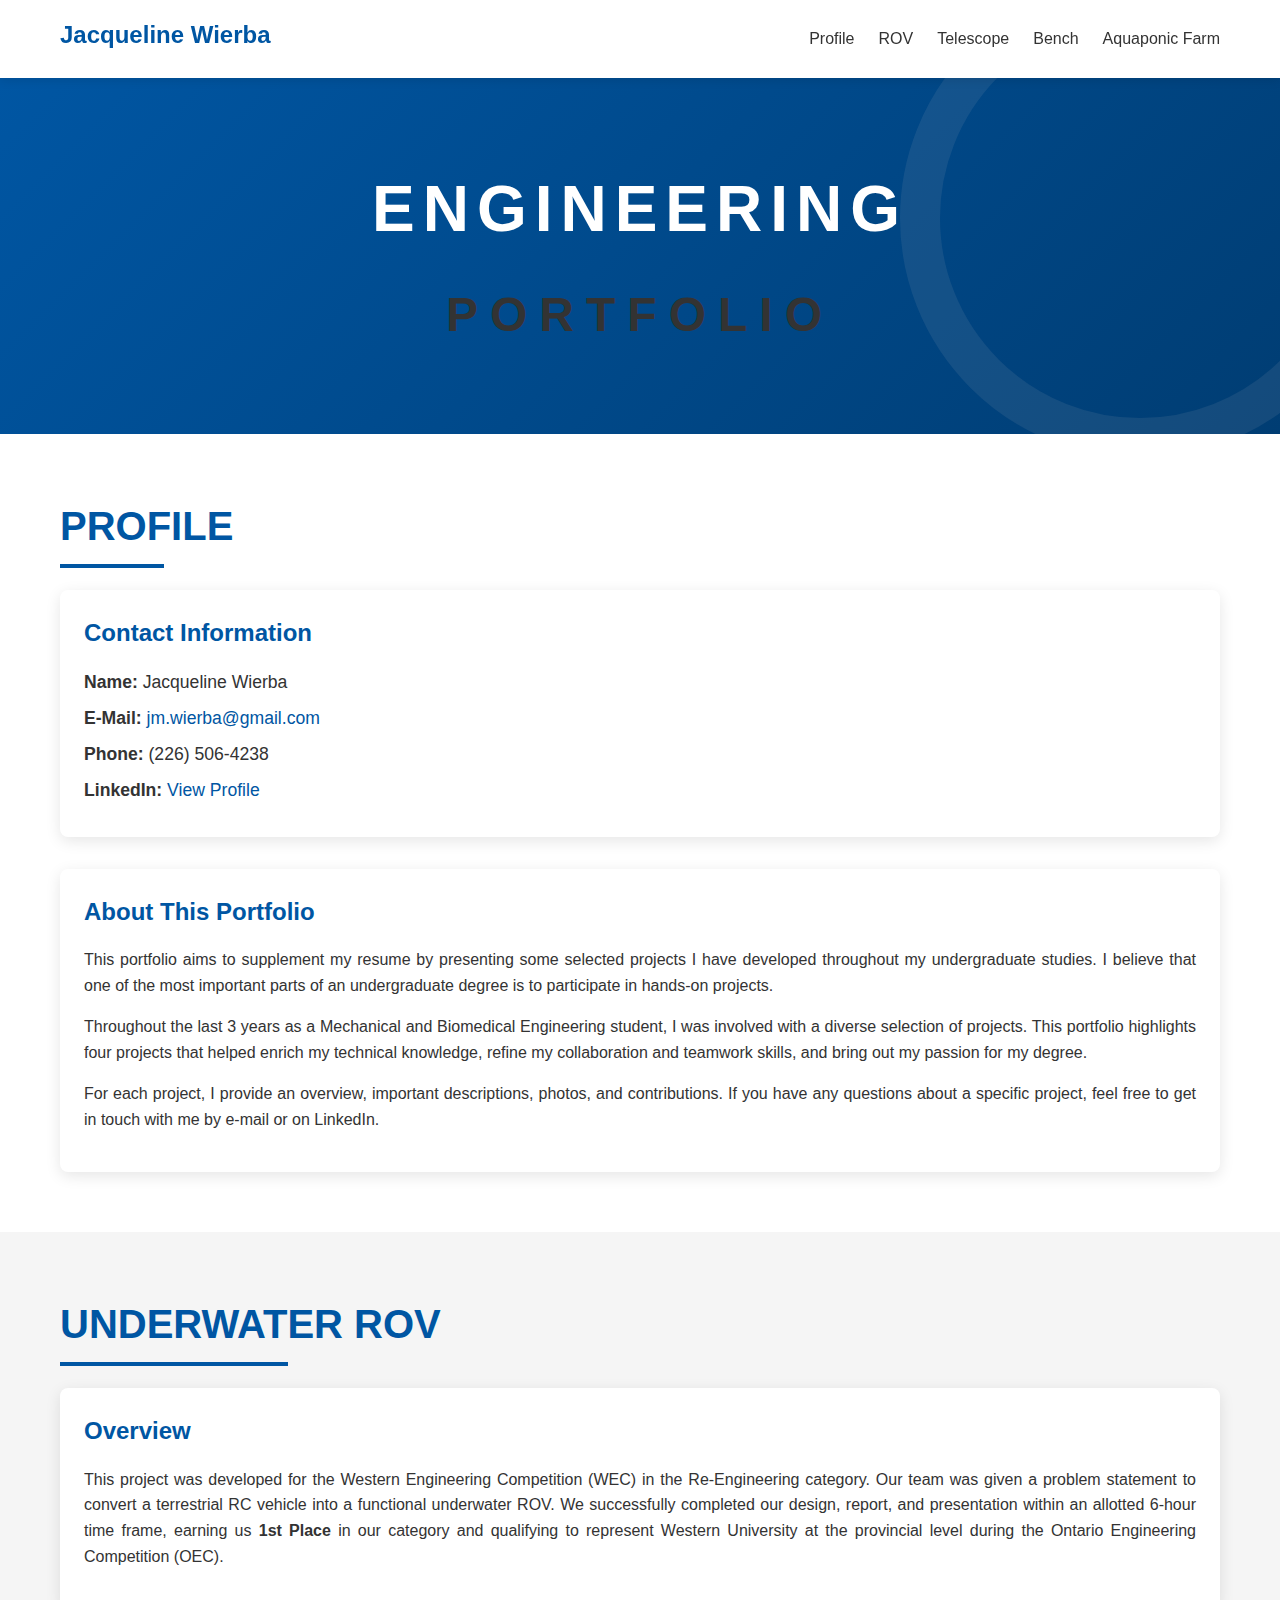
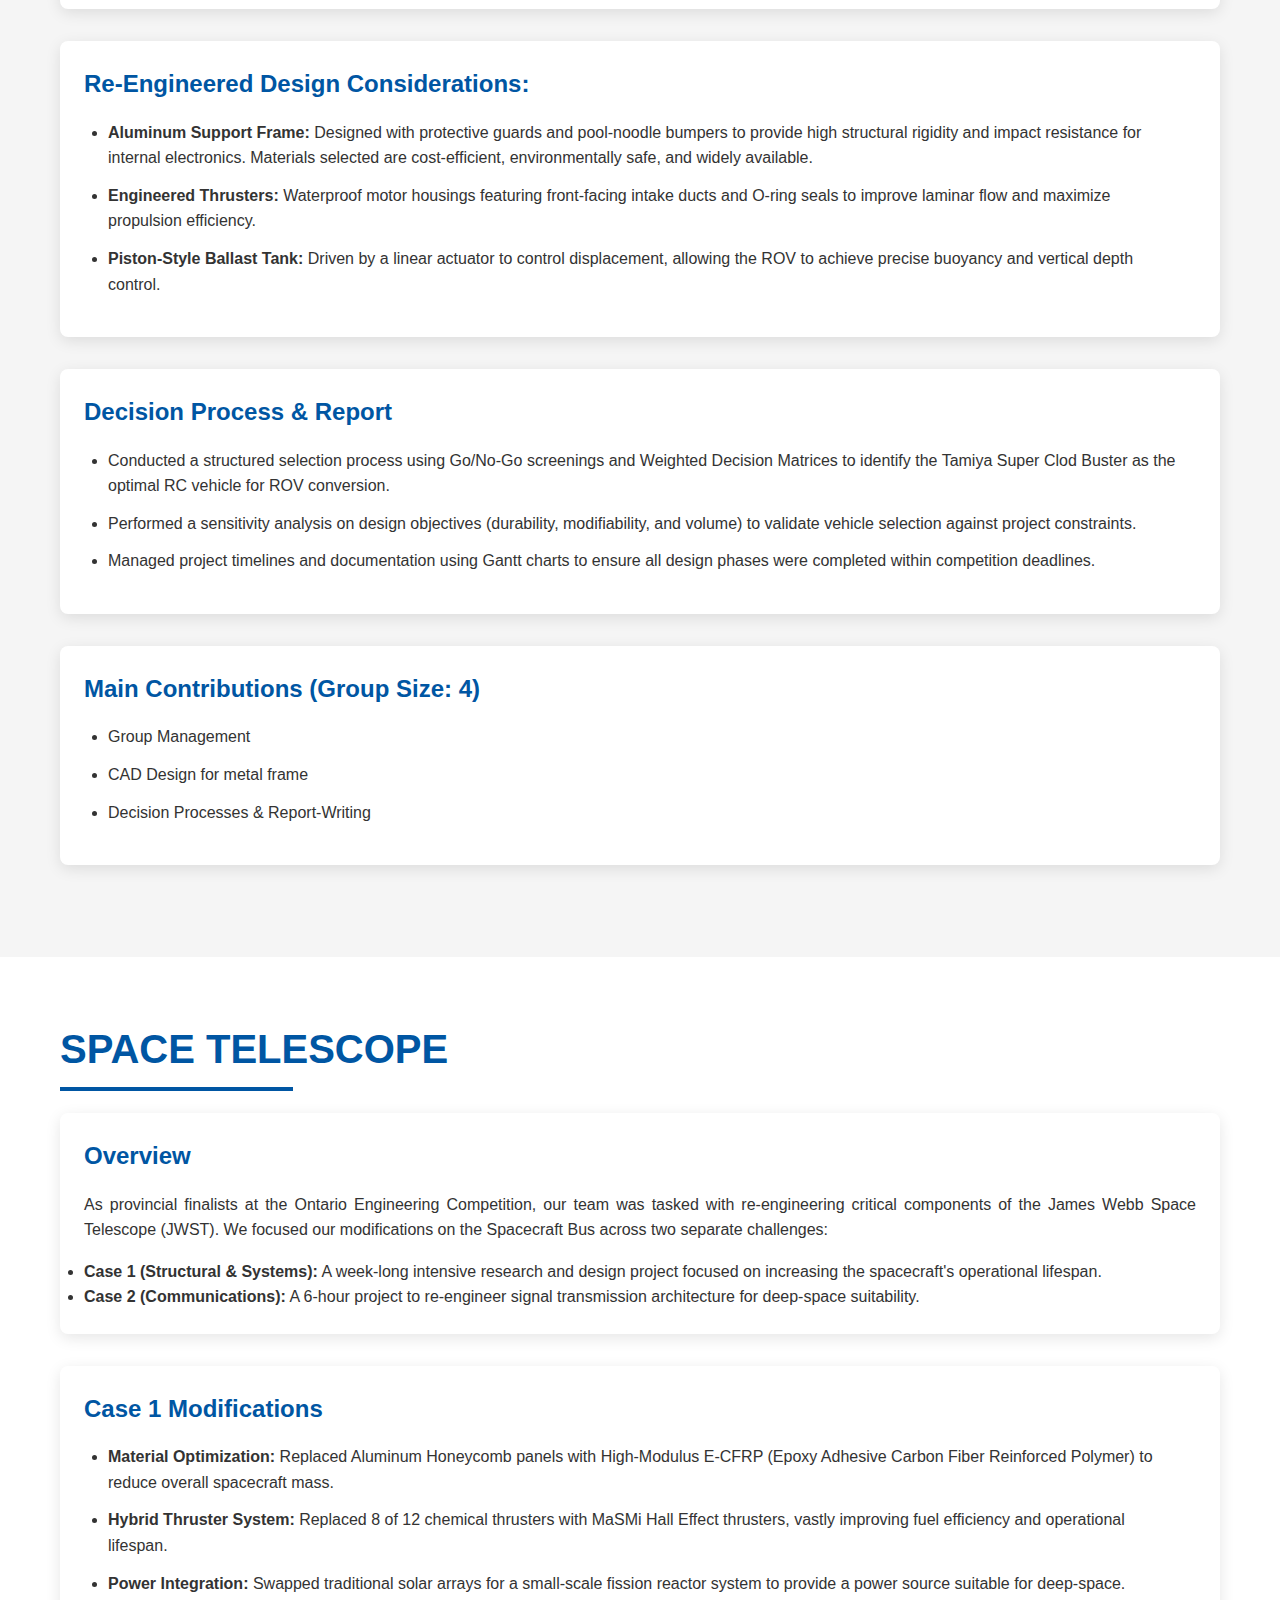
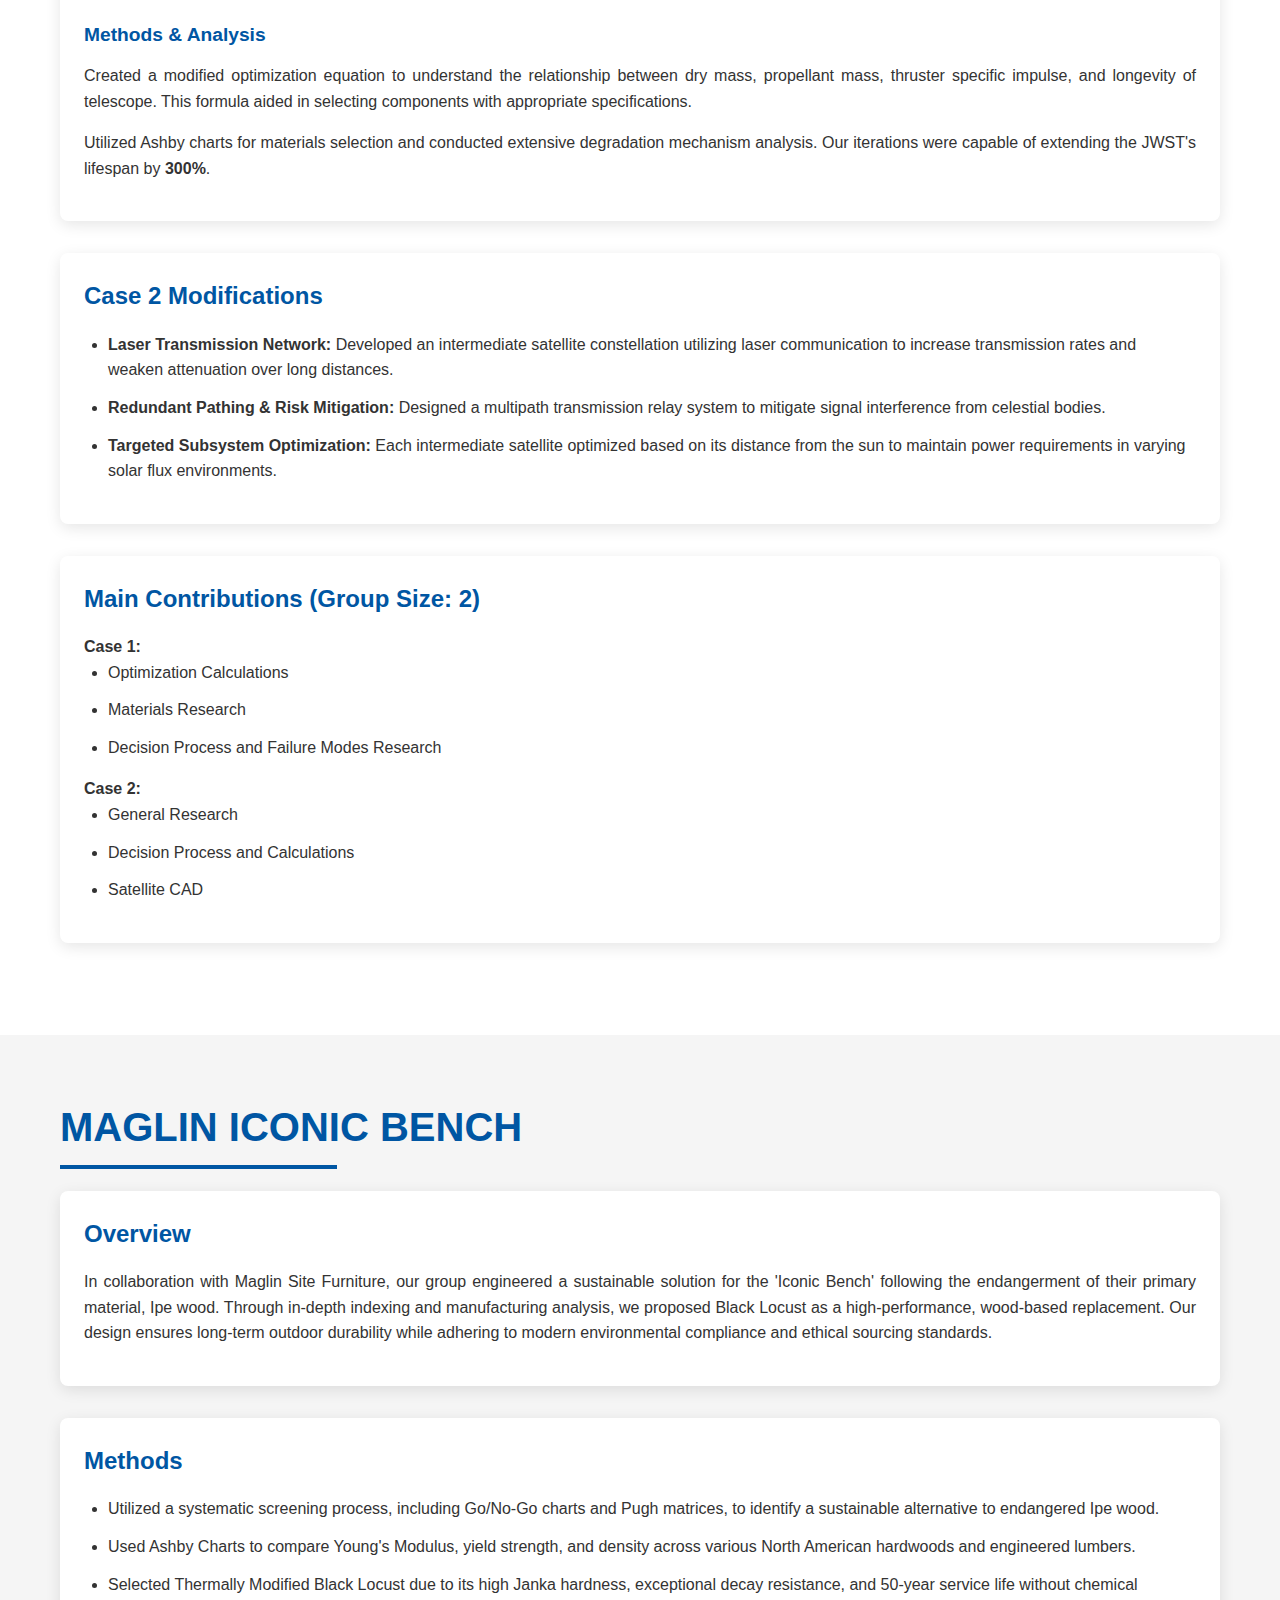
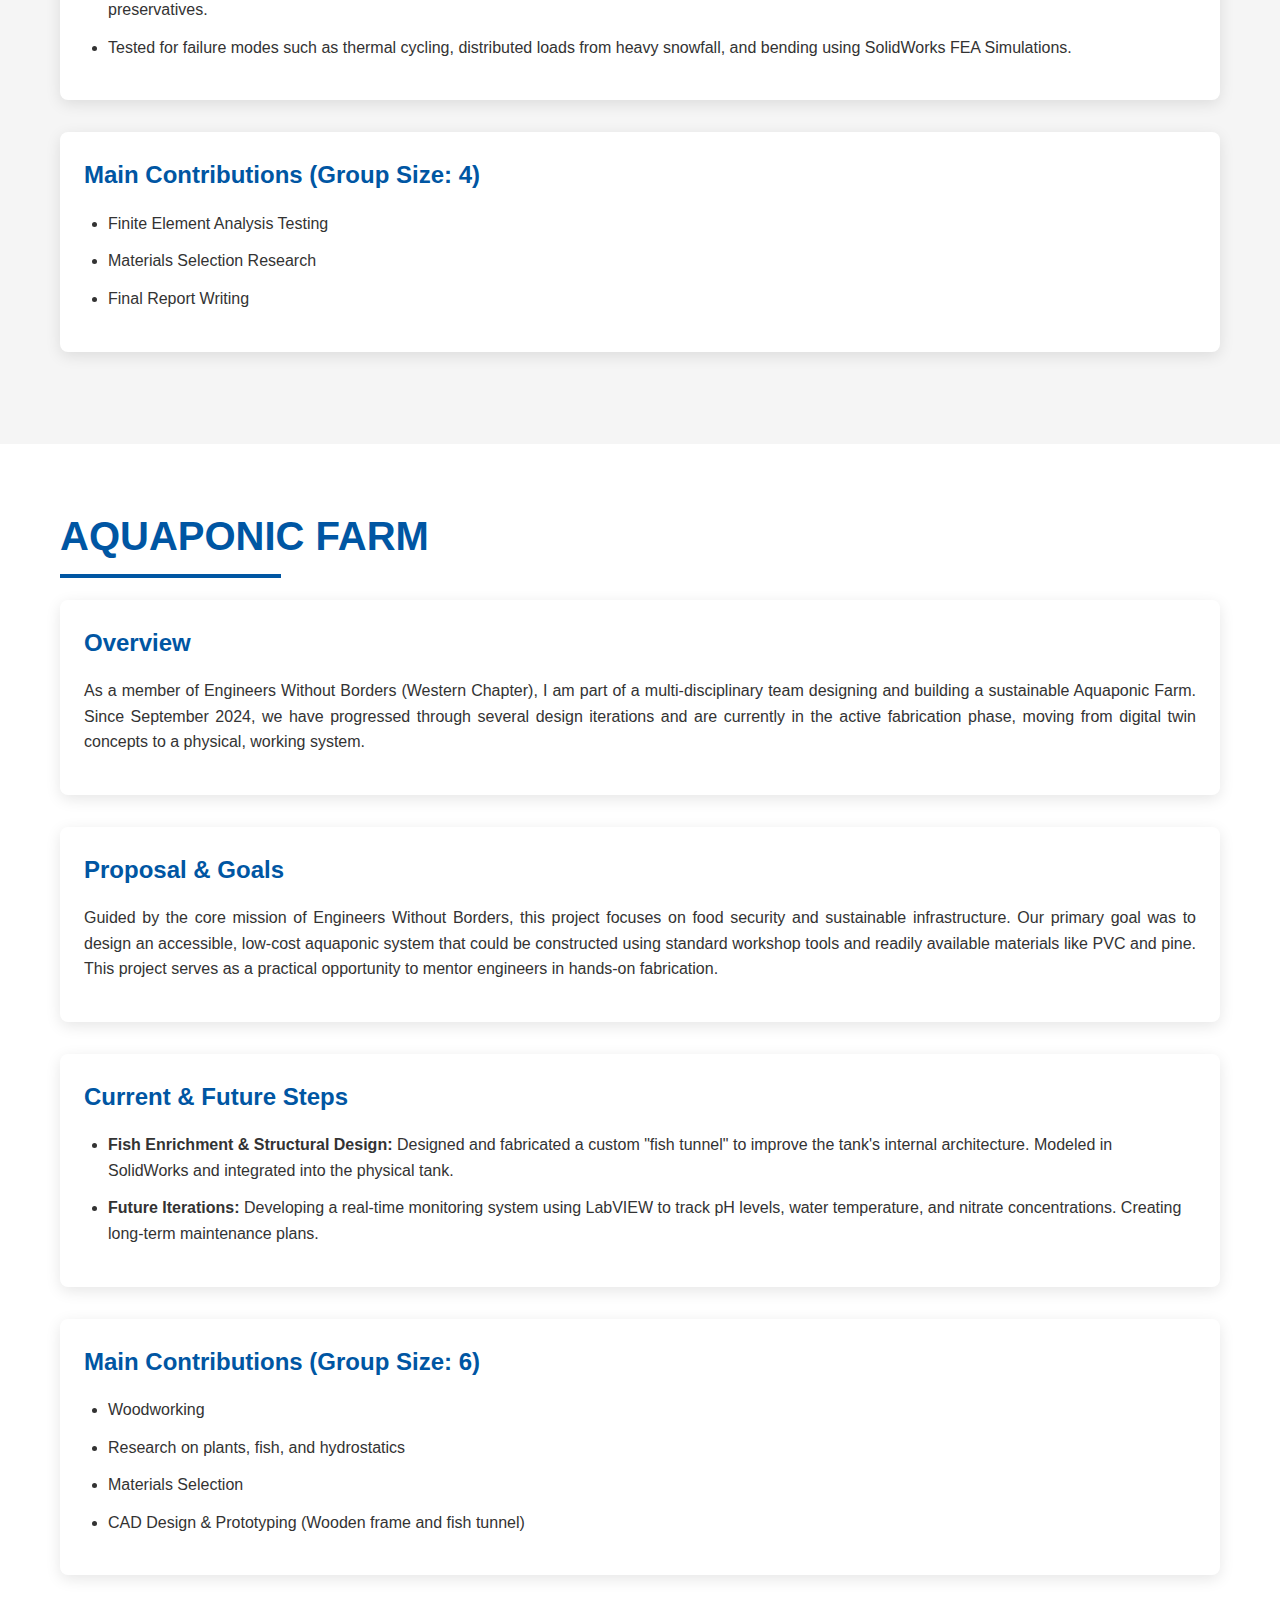
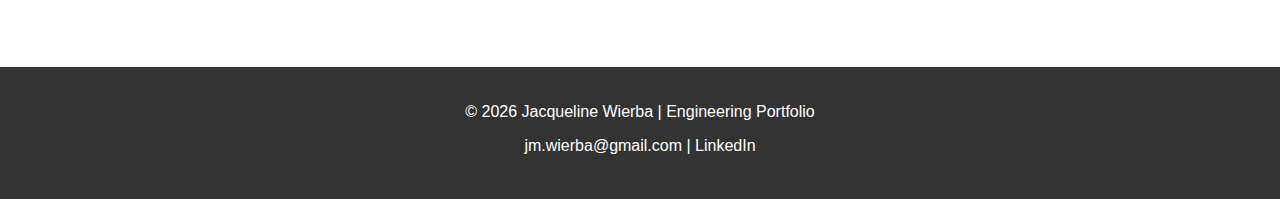
<file: claudehtml.html>
<!DOCTYPE html>
<html lang="en">
<head>
    <meta charset="UTF-8">
    <meta name="viewport" content="width=device-width, initial-scale=1.0">
    <title>Jacqueline Wierba - Engineering Portfolio</title>
    <link rel="stylesheet" href="style.css">
</head>
<body>
    <nav class="navbar">
        <div class="nav-container">
            <h1 class="nav-title">Jacqueline Wierba</h1>
            <ul class="nav-menu">
                <li><a href="#profile">Profile</a></li>
                <li><a href="#rov">ROV</a></li>
                <li><a href="#telescope">Telescope</a></li>
                <li><a href="#bench">Bench</a></li>
                <li><a href="#farm">Aquaponic Farm</a></li>
            </ul>
        </div>
    </nav>

    <header class="hero">
        <div class="hero-content">
            <h1 class="hero-title">ENGINEERING</h1>
            <h2 class="hero-subtitle">PORTFOLIO</h2>
        </div>
    </header>

    <section id="profile" class="section profile-section">
        <div class="container">
            <h2 class="section-title">PROFILE</h2>
            
            <div class="profile-info">
                <div class="contact-card">
                    <h3>Contact Information</h3>
                    <p><strong>Name:</strong> Jacqueline Wierba</p>
                    <p><strong>E-Mail:</strong> <a href="mailto:jm.wierba@gmail.com">jm.wierba@gmail.com</a></p>
                    <p><strong>Phone:</strong> (226) 506-4238</p>
                    <p><strong>LinkedIn:</strong> <a href="https://www.linkedin.com/in/jacqueline-wierba-5ab607234/" target="_blank">View Profile</a></p>
                </div>
            </div>

            <div class="about-portfolio">
                <h3>About This Portfolio</h3>
                <p>This portfolio aims to supplement my resume by presenting some selected projects I have developed throughout my undergraduate studies. I believe that one of the most important parts of an undergraduate degree is to participate in hands-on projects.</p>
                <p>Throughout the last 3 years as a Mechanical and Biomedical Engineering student, I was involved with a diverse selection of projects. This portfolio highlights four projects that helped enrich my technical knowledge, refine my collaboration and teamwork skills, and bring out my passion for my degree.</p>
                <p>For each project, I provide an overview, important descriptions, photos, and contributions. If you have any questions about a specific project, feel free to get in touch with me by e-mail or on LinkedIn.</p>
            </div>
        </div>
    </section>

    <section id="rov" class="section rov-section">
        <div class="container">
            <h2 class="section-title">UNDERWATER ROV</h2>
            
            <div class="project-overview">
                <h3>Overview</h3>
                <p>This project was developed for the Western Engineering Competition (WEC) in the Re-Engineering category. Our team was given a problem statement to convert a terrestrial RC vehicle into a functional underwater ROV. We successfully completed our design, report, and presentation within an allotted 6-hour time frame, earning us <strong>1st Place</strong> in our category and qualifying to represent Western University at the provincial level during the Ontario Engineering Competition (OEC).</p>
            </div>

            <div class="project-details">
                <h3>Re-Engineered Design Considerations:</h3>
                <ul>
                    <li><strong>Aluminum Support Frame:</strong> Designed with protective guards and pool-noodle bumpers to provide high structural rigidity and impact resistance for internal electronics. Materials selected are cost-efficient, environmentally safe, and widely available.</li>
                    <li><strong>Engineered Thrusters:</strong> Waterproof motor housings featuring front-facing intake ducts and O-ring seals to improve laminar flow and maximize propulsion efficiency.</li>
                    <li><strong>Piston-Style Ballast Tank:</strong> Driven by a linear actuator to control displacement, allowing the ROV to achieve precise buoyancy and vertical depth control.</li>
                </ul>
            </div>

            <div class="decision-process">
                <h3>Decision Process & Report</h3>
                <ul>
                    <li>Conducted a structured selection process using Go/No-Go screenings and Weighted Decision Matrices to identify the Tamiya Super Clod Buster as the optimal RC vehicle for ROV conversion.</li>
                    <li>Performed a sensitivity analysis on design objectives (durability, modifiability, and volume) to validate vehicle selection against project constraints.</li>
                    <li>Managed project timelines and documentation using Gantt charts to ensure all design phases were completed within competition deadlines.</li>
                </ul>
            </div>

            <div class="contributions">
                <h3>Main Contributions (Group Size: 4)</h3>
                <ul>
                    <li>Group Management</li>
                    <li>CAD Design for metal frame</li>
                    <li>Decision Processes & Report-Writing</li>
                </ul>
            </div>
        </div>
    </section>

    <section id="telescope" class="section telescope-section">
        <div class="container">
            <h2 class="section-title">SPACE TELESCOPE</h2>
            
            <div class="project-overview">
                <h3>Overview</h3>
                <p>As provincial finalists at the Ontario Engineering Competition, our team was tasked with re-engineering critical components of the James Webb Space Telescope (JWST). We focused our modifications on the Spacecraft Bus across two separate challenges:</p>
                <ul>
                    <li><strong>Case 1 (Structural & Systems):</strong> A week-long intensive research and design project focused on increasing the spacecraft's operational lifespan.</li>
                    <li><strong>Case 2 (Communications):</strong> A 6-hour project to re-engineer signal transmission architecture for deep-space suitability.</li>
                </ul>
            </div>

            <div class="project-details">
                <h3>Case 1 Modifications</h3>
                <ul>
                    <li><strong>Material Optimization:</strong> Replaced Aluminum Honeycomb panels with High-Modulus E-CFRP (Epoxy Adhesive Carbon Fiber Reinforced Polymer) to reduce overall spacecraft mass.</li>
                    <li><strong>Hybrid Thruster System:</strong> Replaced 8 of 12 chemical thrusters with MaSMi Hall Effect thrusters, vastly improving fuel efficiency and operational lifespan.</li>
                    <li><strong>Power Integration:</strong> Swapped traditional solar arrays for a small-scale fission reactor system to provide a power source suitable for deep-space.</li>
                </ul>

                <h4>Methods & Analysis</h4>
                <p>Created a modified optimization equation to understand the relationship between dry mass, propellant mass, thruster specific impulse, and longevity of telescope. This formula aided in selecting components with appropriate specifications.</p>
                <p>Utilized Ashby charts for materials selection and conducted extensive degradation mechanism analysis. Our iterations were capable of extending the JWST's lifespan by <strong>300%</strong>.</p>
            </div>

            <div class="project-details">
                <h3>Case 2 Modifications</h3>
                <ul>
                    <li><strong>Laser Transmission Network:</strong> Developed an intermediate satellite constellation utilizing laser communication to increase transmission rates and weaken attenuation over long distances.</li>
                    <li><strong>Redundant Pathing & Risk Mitigation:</strong> Designed a multipath transmission relay system to mitigate signal interference from celestial bodies.</li>
                    <li><strong>Targeted Subsystem Optimization:</strong> Each intermediate satellite optimized based on its distance from the sun to maintain power requirements in varying solar flux environments.</li>
                </ul>
            </div>

            <div class="contributions">
                <h3>Main Contributions (Group Size: 2)</h3>
                <h4>Case 1:</h4>
                <ul>
                    <li>Optimization Calculations</li>
                    <li>Materials Research</li>
                    <li>Decision Process and Failure Modes Research</li>
                </ul>
                <h4>Case 2:</h4>
                <ul>
                    <li>General Research</li>
                    <li>Decision Process and Calculations</li>
                    <li>Satellite CAD</li>
                </ul>
            </div>
        </div>
    </section>

    <section id="bench" class="section bench-section">
        <div class="container">
            <h2 class="section-title">MAGLIN ICONIC BENCH</h2>
            
            <div class="project-overview">
                <h3>Overview</h3>
                <p>In collaboration with Maglin Site Furniture, our group engineered a sustainable solution for the 'Iconic Bench' following the endangerment of their primary material, Ipe wood. Through in-depth indexing and manufacturing analysis, we proposed Black Locust as a high-performance, wood-based replacement. Our design ensures long-term outdoor durability while adhering to modern environmental compliance and ethical sourcing standards.</p>
            </div>

            <div class="project-details">
                <h3>Methods</h3>
                <ul>
                    <li>Utilized a systematic screening process, including Go/No-Go charts and Pugh matrices, to identify a sustainable alternative to endangered Ipe wood.</li>
                    <li>Used Ashby Charts to compare Young's Modulus, yield strength, and density across various North American hardwoods and engineered lumbers.</li>
                    <li>Selected Thermally Modified Black Locust due to its high Janka hardness, exceptional decay resistance, and 50-year service life without chemical preservatives.</li>
                    <li>Tested for failure modes such as thermal cycling, distributed loads from heavy snowfall, and bending using SolidWorks FEA Simulations.</li>
                </ul>
            </div>

            <div class="contributions">
                <h3>Main Contributions (Group Size: 4)</h3>
                <ul>
                    <li>Finite Element Analysis Testing</li>
                    <li>Materials Selection Research</li>
                    <li>Final Report Writing</li>
                </ul>
            </div>
        </div>
    </section>

    <section id="farm" class="section farm-section">
        <div class="container">
            <h2 class="section-title">AQUAPONIC FARM</h2>
            
            <div class="project-overview">
                <h3>Overview</h3>
                <p>As a member of Engineers Without Borders (Western Chapter), I am part of a multi-disciplinary team designing and building a sustainable Aquaponic Farm. Since September 2024, we have progressed through several design iterations and are currently in the active fabrication phase, moving from digital twin concepts to a physical, working system.</p>
            </div>

            <div class="project-details">
                <h3>Proposal & Goals</h3>
                <p>Guided by the core mission of Engineers Without Borders, this project focuses on food security and sustainable infrastructure. Our primary goal was to design an accessible, low-cost aquaponic system that could be constructed using standard workshop tools and readily available materials like PVC and pine. This project serves as a practical opportunity to mentor engineers in hands-on fabrication.</p>
            </div>

            <div class="project-details">
                <h3>Current & Future Steps</h3>
                <ul>
                    <li><strong>Fish Enrichment & Structural Design:</strong> Designed and fabricated a custom "fish tunnel" to improve the tank's internal architecture. Modeled in SolidWorks and integrated into the physical tank.</li>
                    <li><strong>Future Iterations:</strong> Developing a real-time monitoring system using LabVIEW to track pH levels, water temperature, and nitrate concentrations. Creating long-term maintenance plans.</li>
                </ul>
            </div>

            <div class="contributions">
                <h3>Main Contributions (Group Size: 6)</h3>
                <ul>
                    <li>Woodworking</li>
                    <li>Research on plants, fish, and hydrostatics</li>
                    <li>Materials Selection</li>
                    <li>CAD Design & Prototyping (Wooden frame and fish tunnel)</li>
                </ul>
            </div>
        </div>
    </section>

    <footer class="footer">
        <div class="container">
            <p>&copy; 2026 Jacqueline Wierba | Engineering Portfolio</p>
            <p><a href="mailto:jm.wierba@gmail.com">jm.wierba@gmail.com</a> | <a href="https://www.linkedin.com/in/jacqueline-wierba-5ab607234/" target="_blank">LinkedIn</a></p>
        </div>
    </footer>

    <script src="script.js"></script>
</body>
</html>
</file>
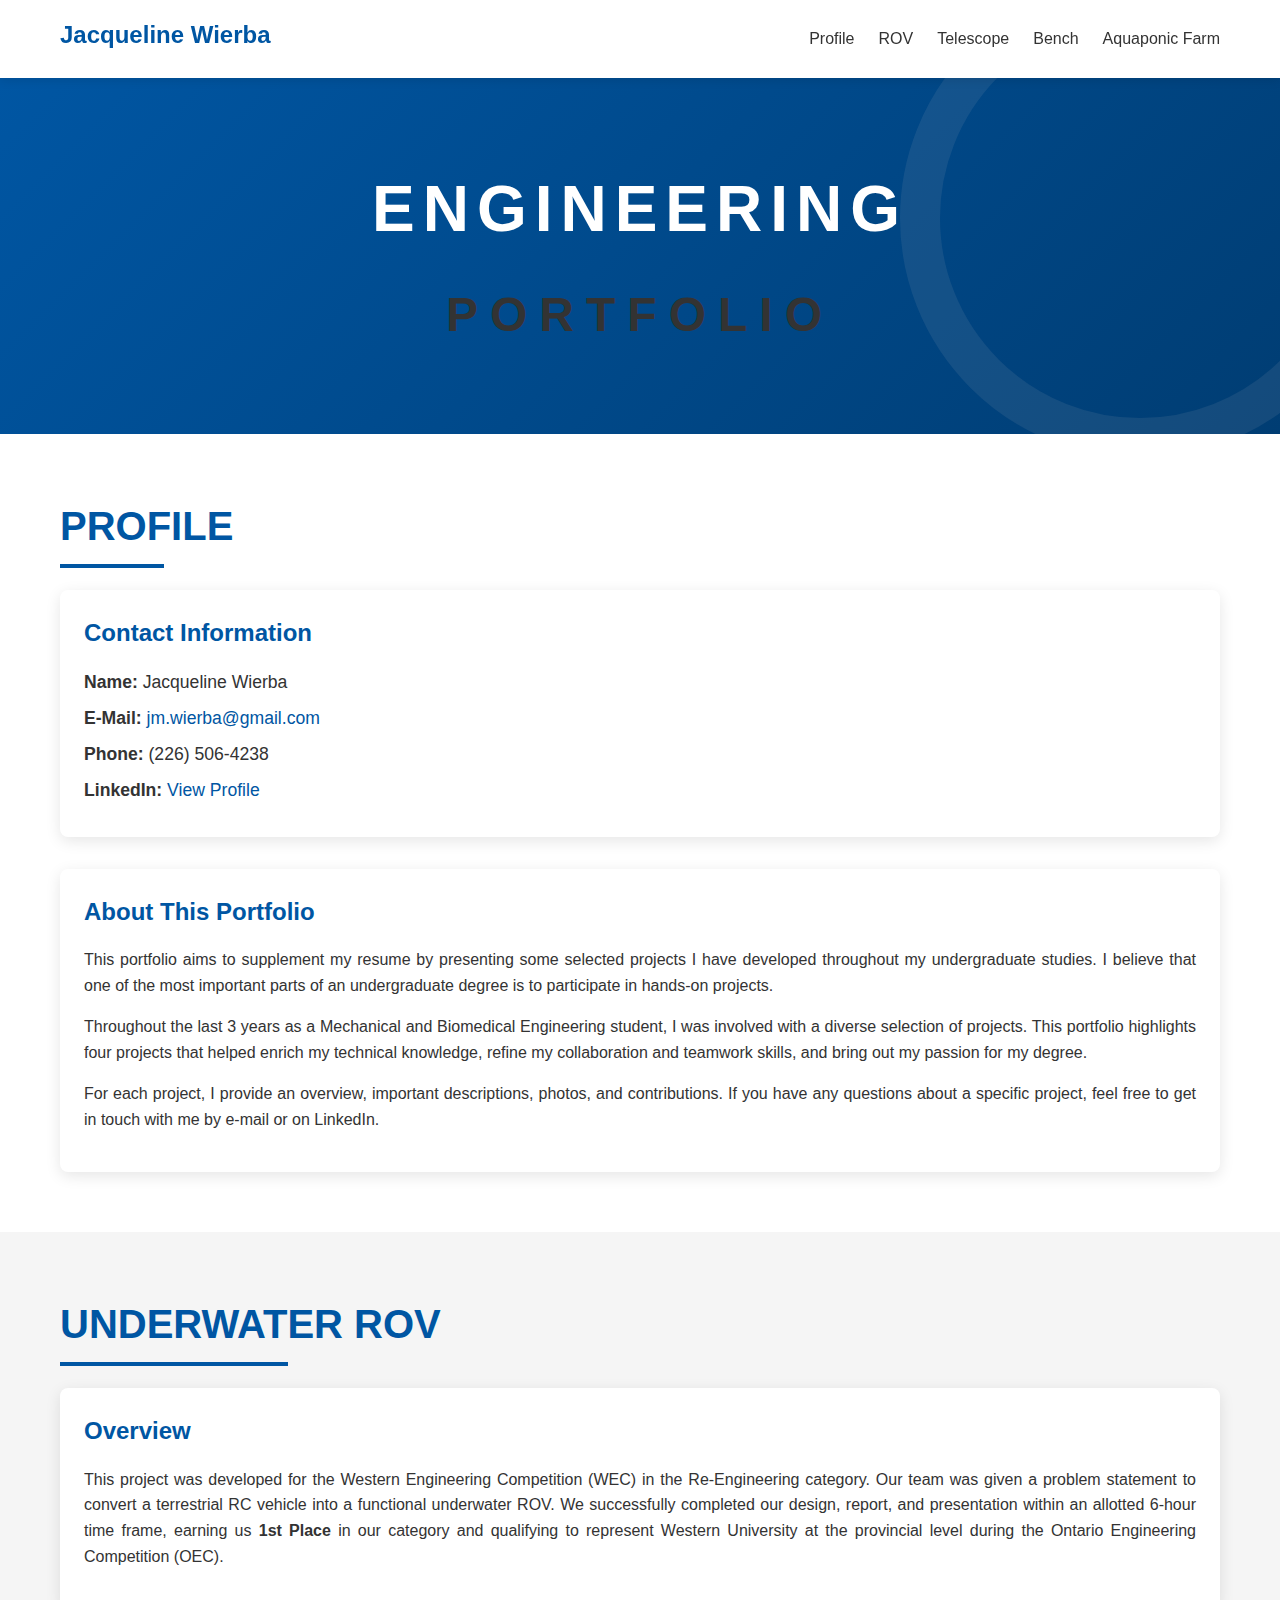
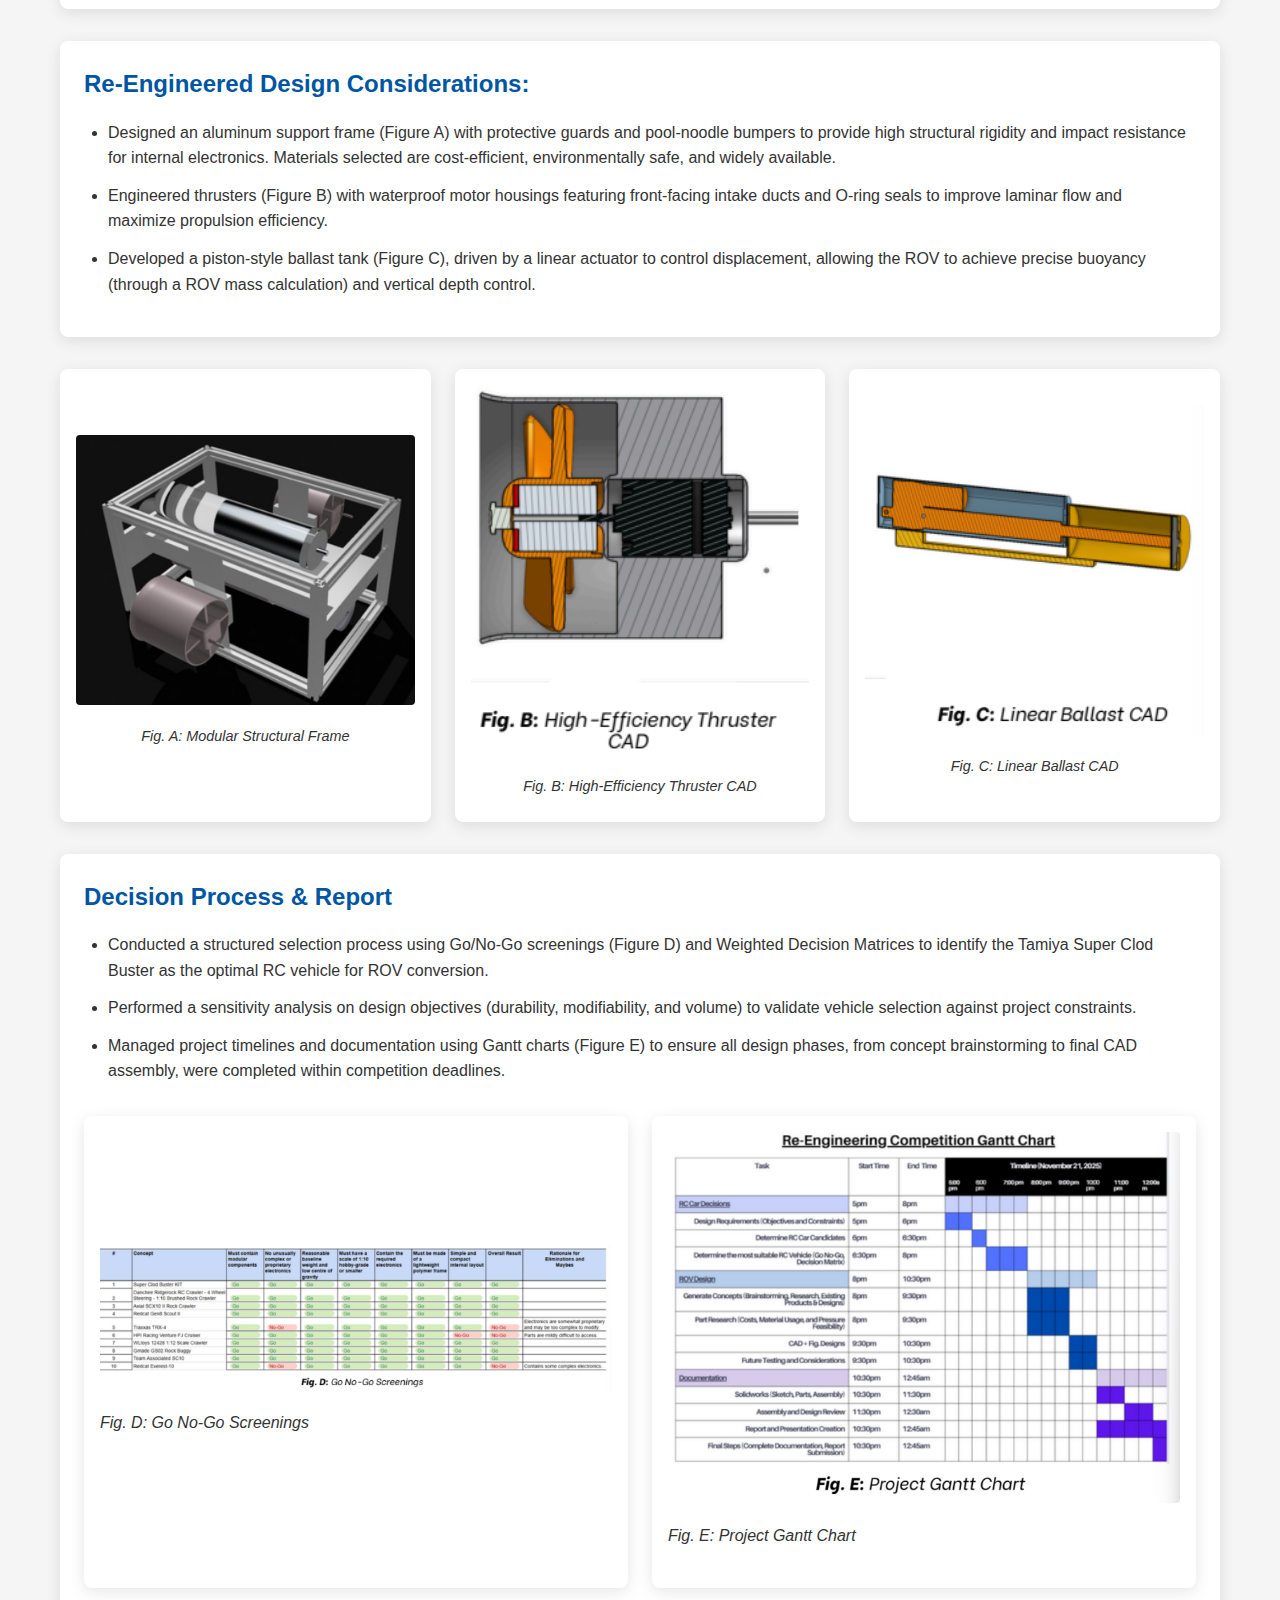
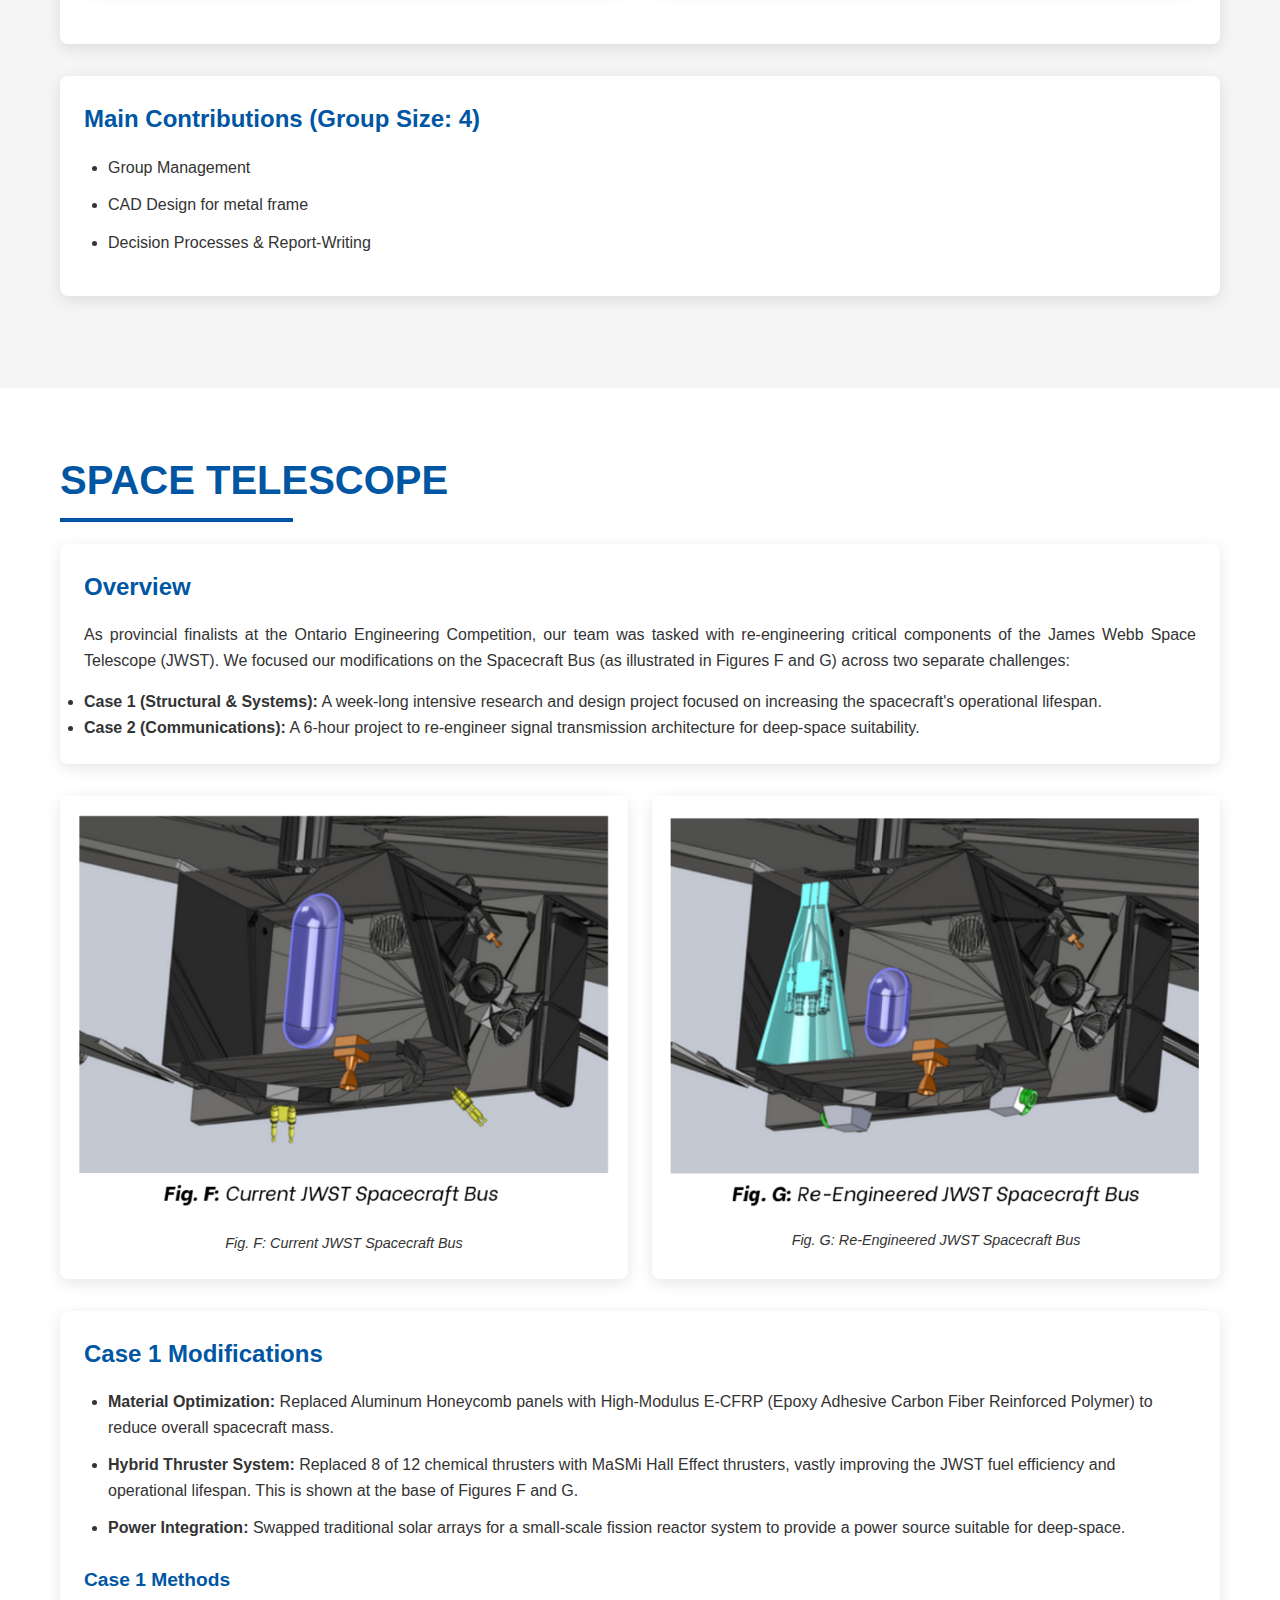
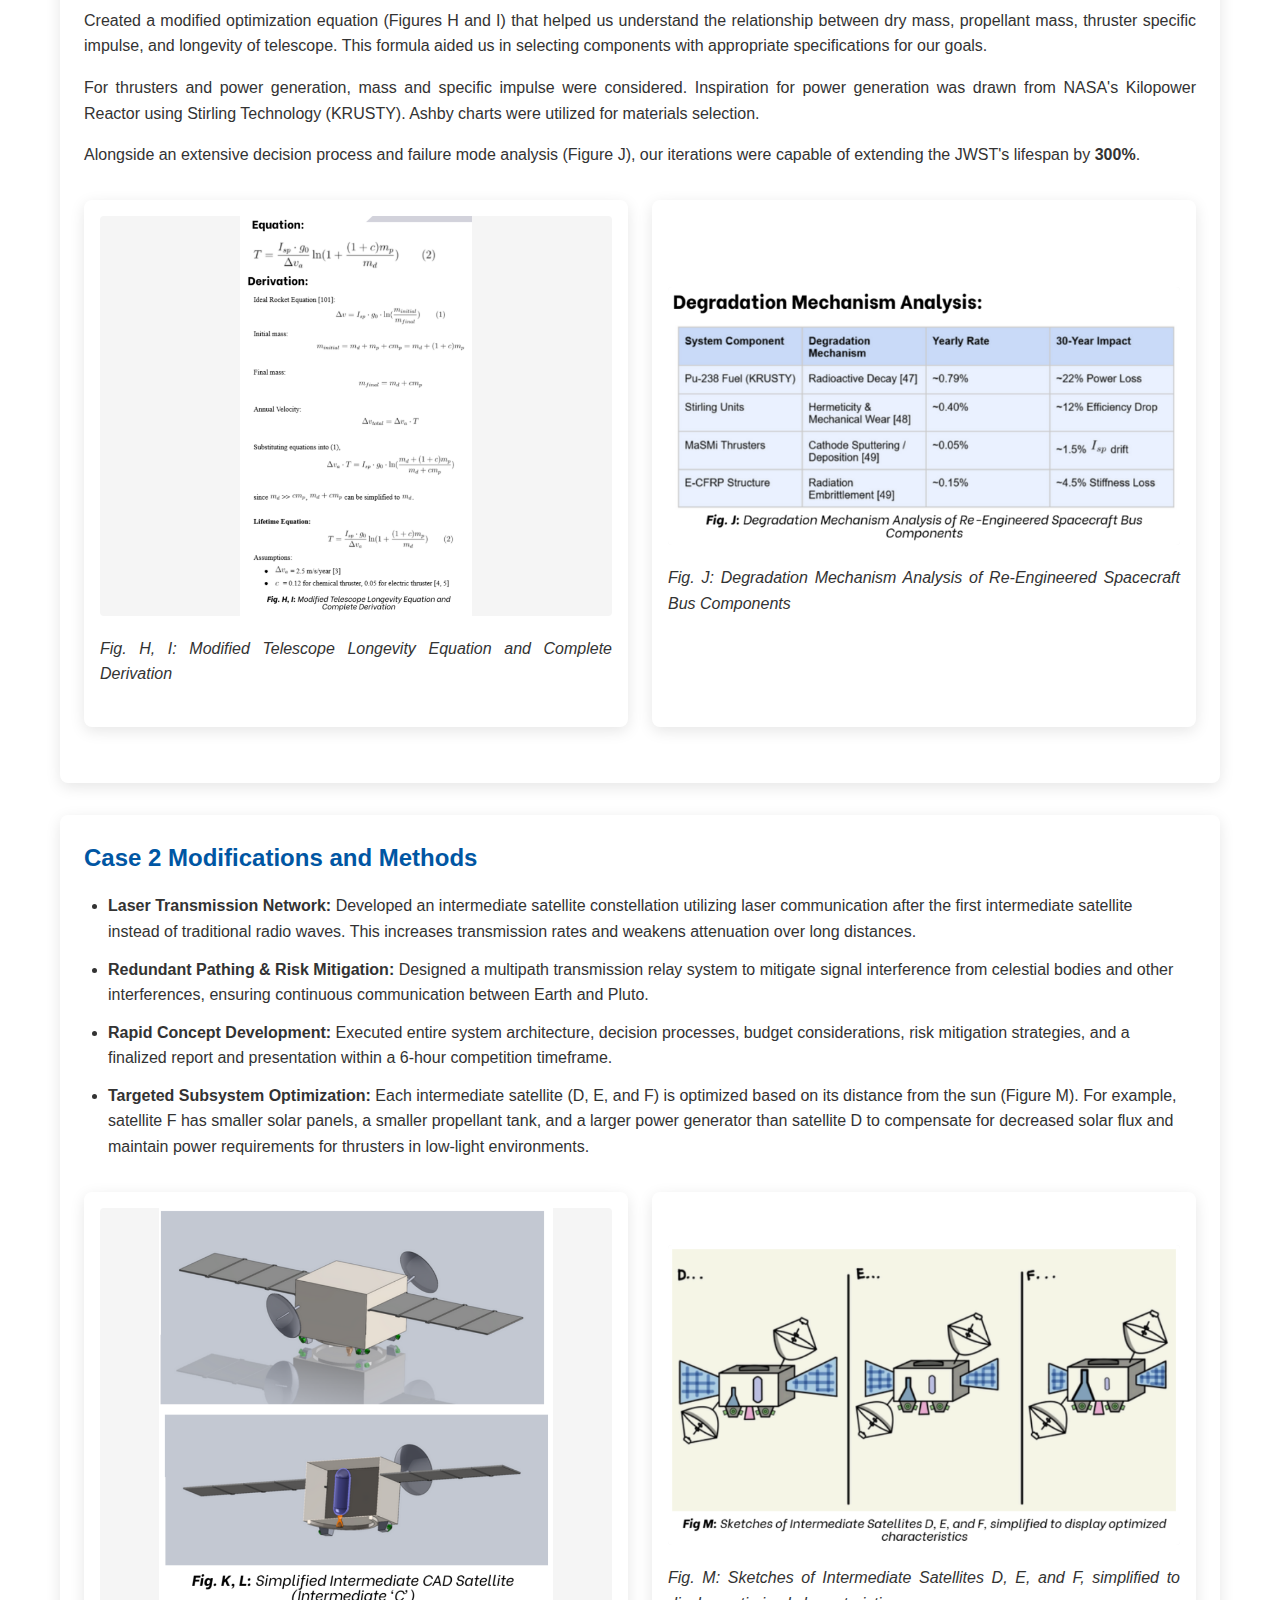
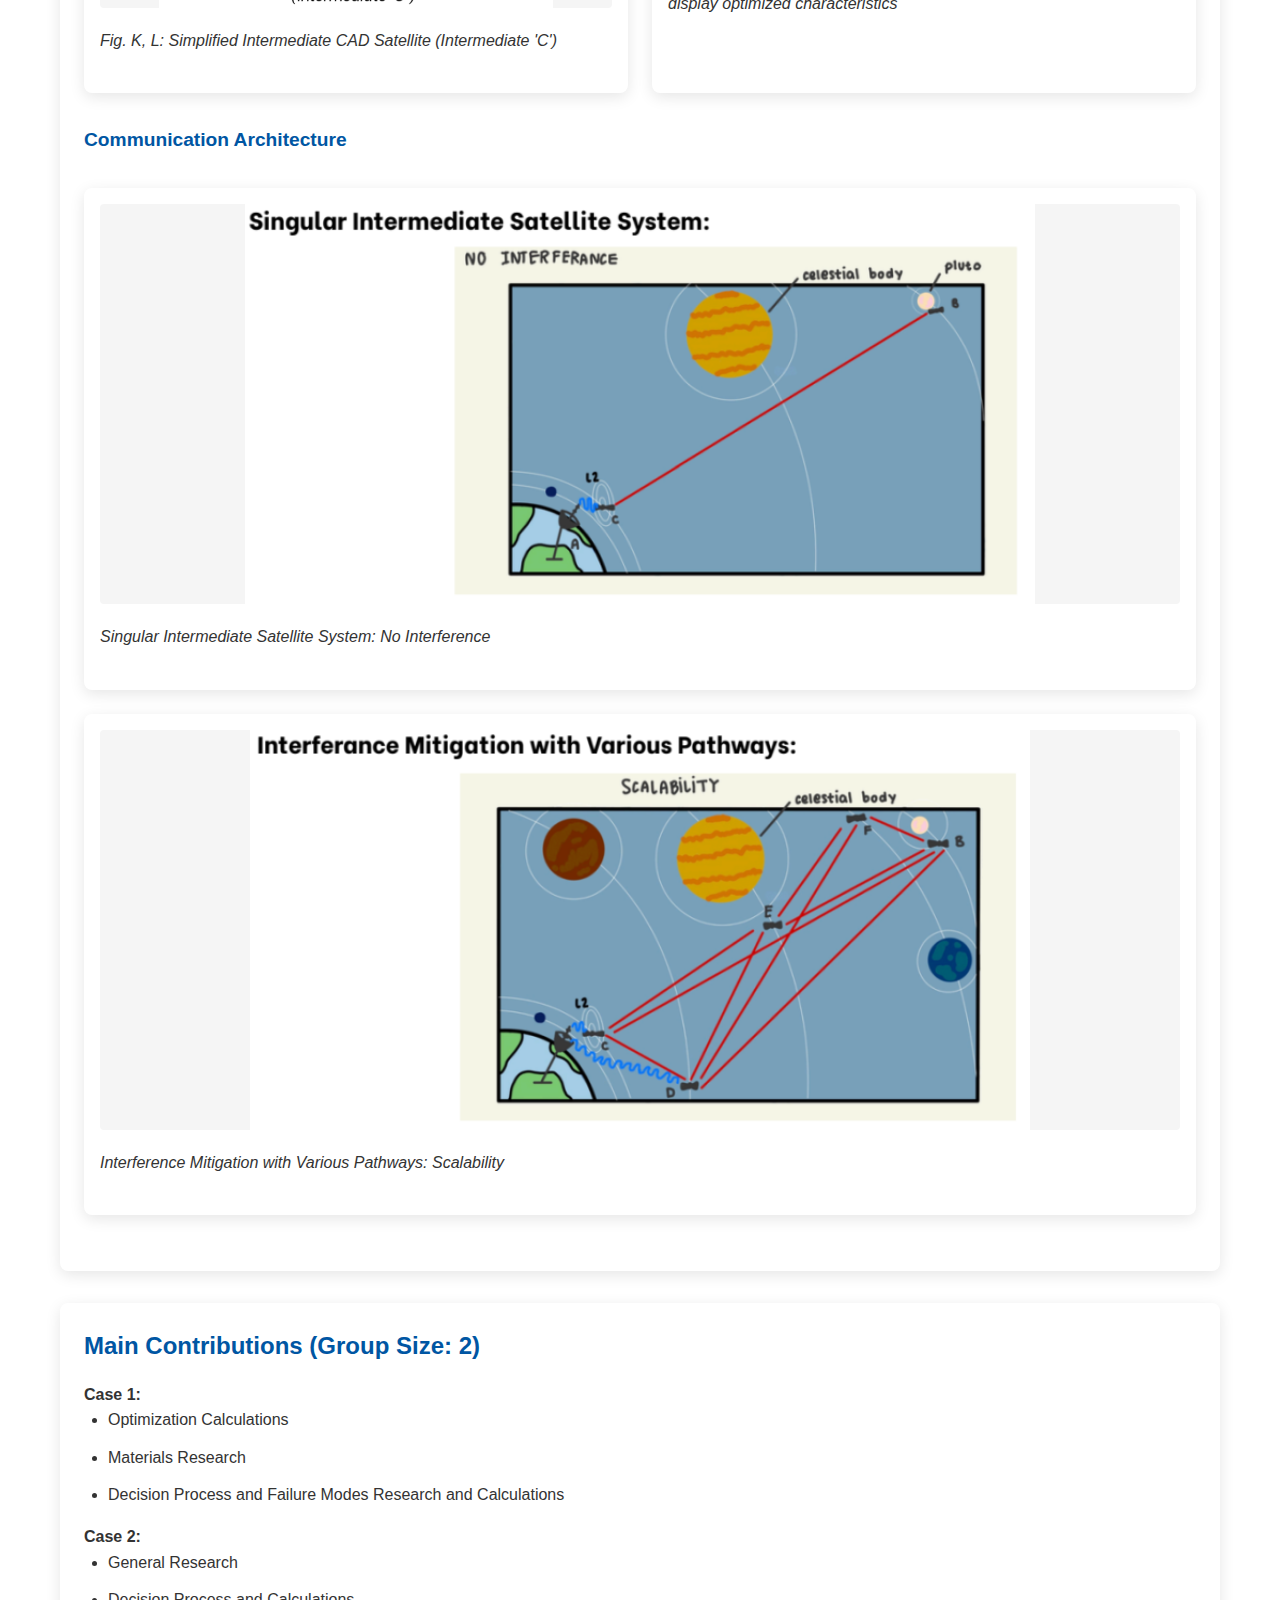
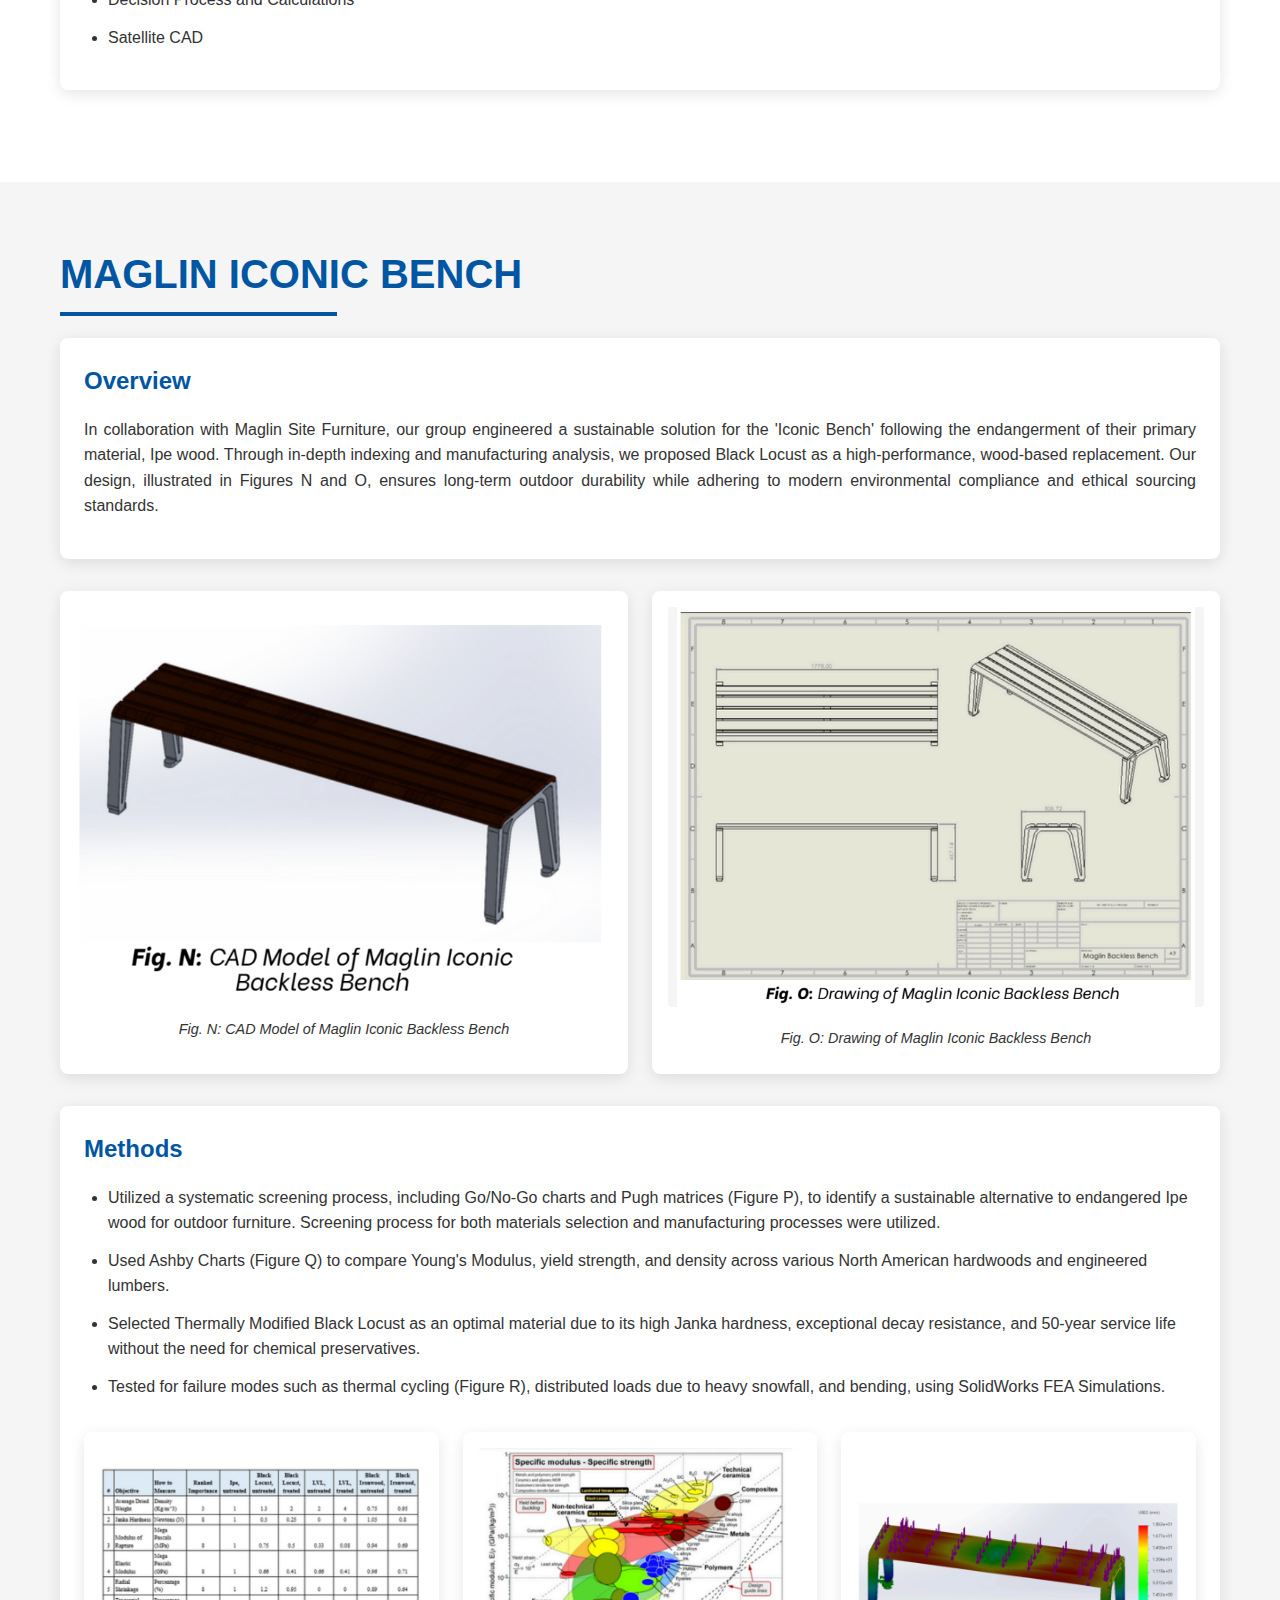
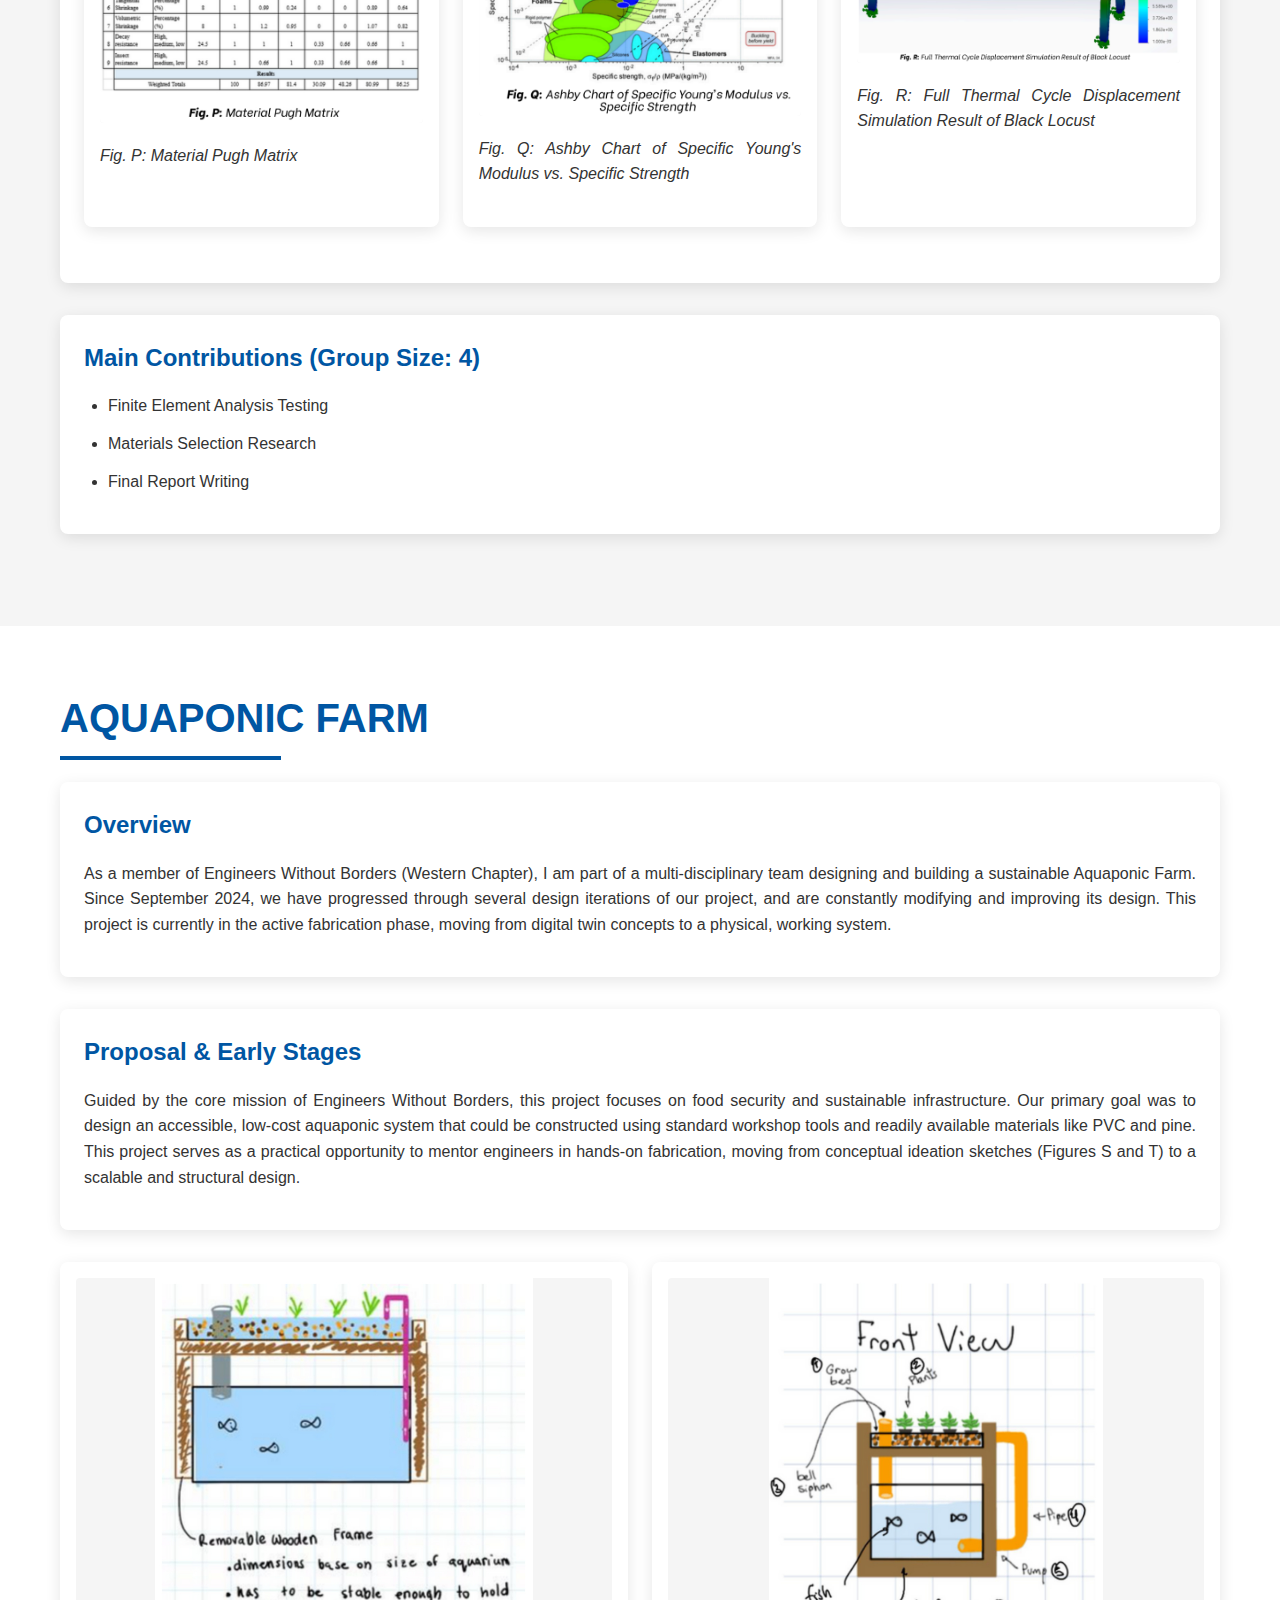
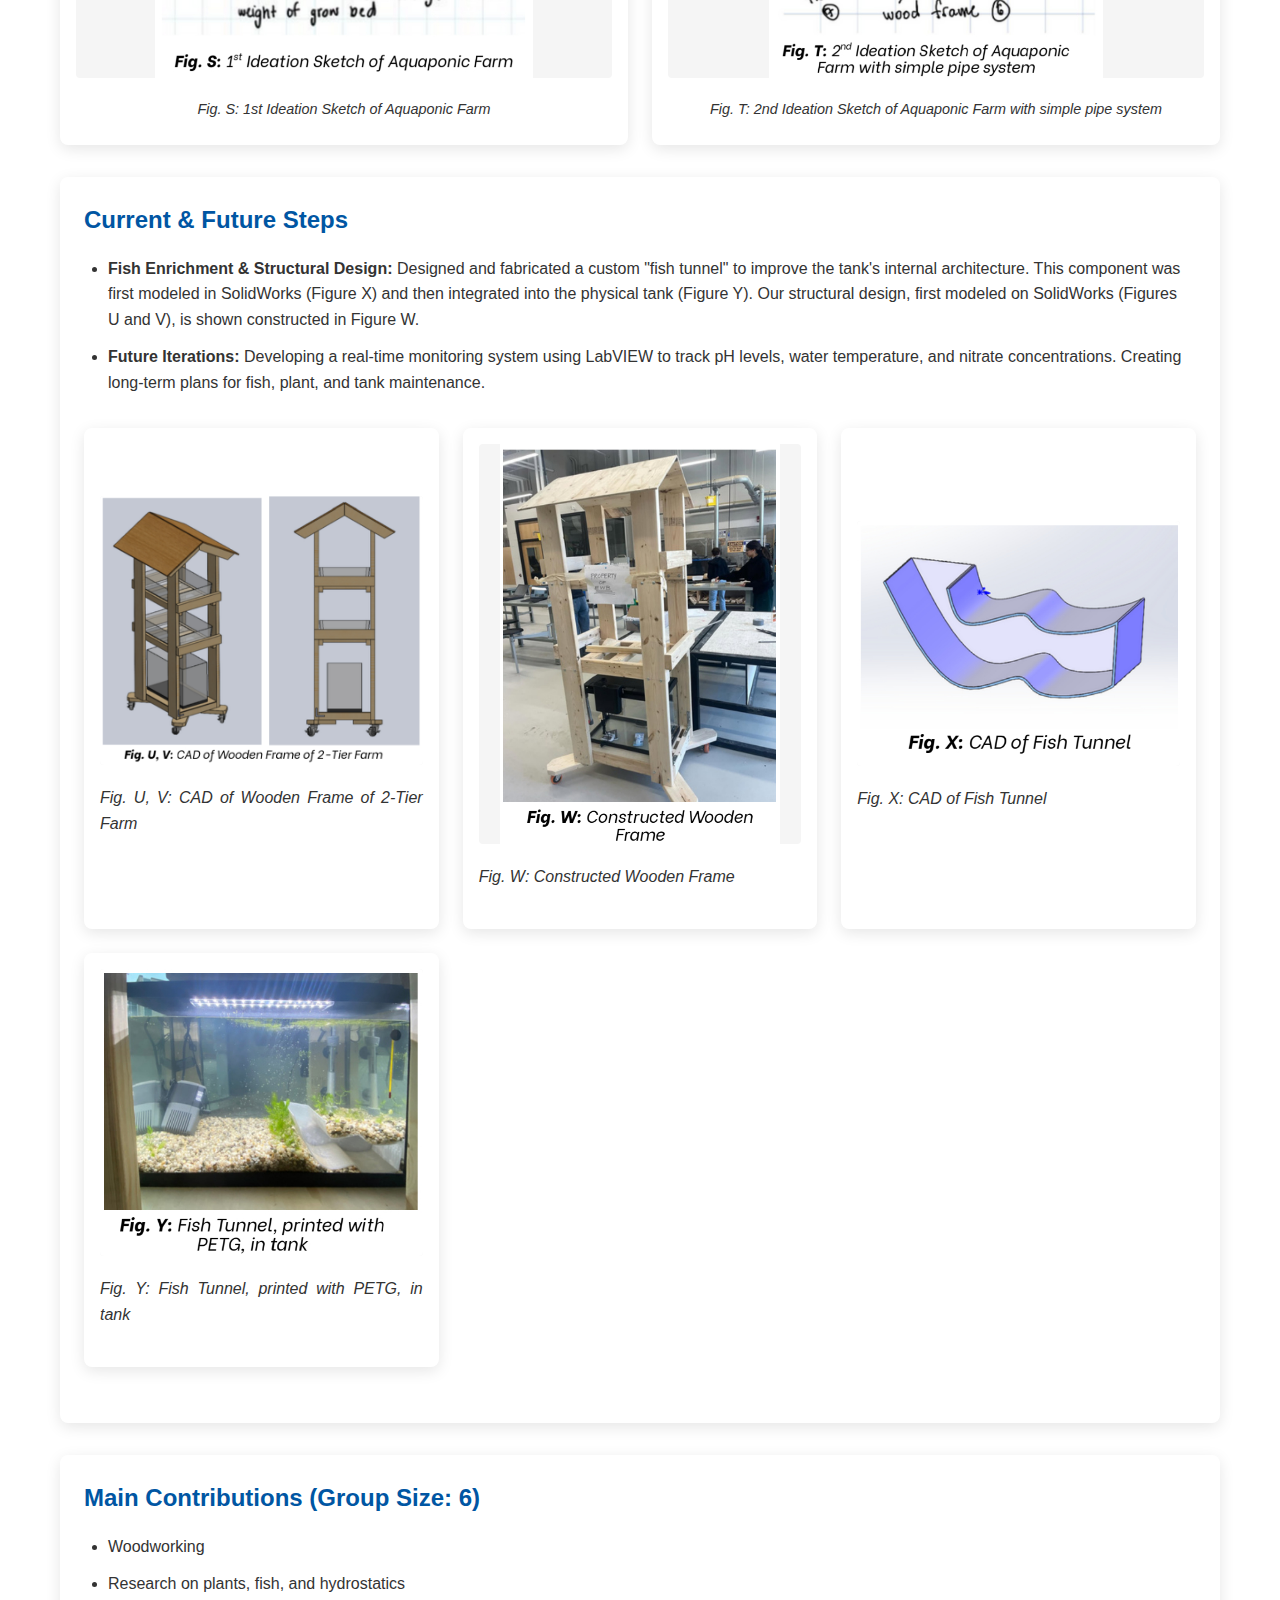
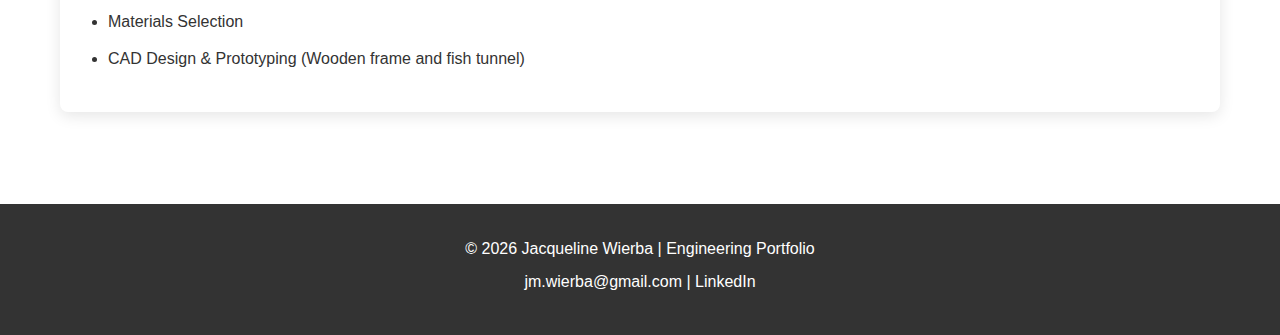
<file: v3html.html>
<!DOCTYPE html>
<html lang="en">
<head>
    <meta charset="UTF-8">
    <meta name="viewport" content="width=device-width, initial-scale=1.0">
    <title>Jacqueline Wierba - Engineering Portfolio</title>
    <link rel="stylesheet" href="style.css">
</head>
<body>
    <nav class="navbar">
        <div class="nav-container">
            <h1 class="nav-title">Jacqueline Wierba</h1>
            <ul class="nav-menu">
                <li><a href="#profile">Profile</a></li>
                <li><a href="#rov">ROV</a></li>
                <li><a href="#telescope">Telescope</a></li>
                <li><a href="#bench">Bench</a></li>
                <li><a href="#farm">Aquaponic Farm</a></li>
            </ul>
        </div>
    </nav>

    <header class="hero">
        <div class="hero-content">
            <h1 class="hero-title">ENGINEERING</h1>
            <h2 class="hero-subtitle">PORTFOLIO</h2>
        </div>
    </header>

    <section id="profile" class="section profile-section">
        <div class="container">
            <h2 class="section-title">PROFILE</h2>
            
            <div class="profile-info">
                <div class="contact-card">
                    <h3>Contact Information</h3>
                    <p><strong>Name:</strong> Jacqueline Wierba</p>
                    <p><strong>E-Mail:</strong> <a href="mailto:jm.wierba@gmail.com">jm.wierba@gmail.com</a></p>
                    <p><strong>Phone:</strong> (226) 506-4238</p>
                    <p><strong>LinkedIn:</strong> <a href="https://www.linkedin.com/in/jacqueline-wierba-5ab607234/" target="_blank">View Profile</a></p>
                </div>
            </div>

            <div class="about-portfolio">
                <h3>About This Portfolio</h3>
                <p>This portfolio aims to supplement my resume by presenting some selected projects I have developed throughout my undergraduate studies. I believe that one of the most important parts of an undergraduate degree is to participate in hands-on projects.</p>
                <p>Throughout the last 3 years as a Mechanical and Biomedical Engineering student, I was involved with a diverse selection of projects. This portfolio highlights four projects that helped enrich my technical knowledge, refine my collaboration and teamwork skills, and bring out my passion for my degree.</p>
                <p>For each project, I provide an overview, important descriptions, photos, and contributions. If you have any questions about a specific project, feel free to get in touch with me by e-mail or on LinkedIn.</p>
            </div>
        </div>
    </section>

    <section id="rov" class="section rov-section">
        <div class="container">
            <h2 class="section-title">UNDERWATER ROV</h2>
            
            <div class="project-overview">
                <h3>Overview</h3>
                <p>This project was developed for the Western Engineering Competition (WEC) in the Re-Engineering category. Our team was given a problem statement to convert a terrestrial RC vehicle into a functional underwater ROV. We successfully completed our design, report, and presentation within an allotted 6-hour time frame, earning us <strong>1st Place</strong> in our category and qualifying to represent Western University at the provincial level during the Ontario Engineering Competition (OEC).</p>
            </div>

            <div class="project-details">
                <h3>Re-Engineered Design Considerations:</h3>
                <ul>
                    <li>Designed an aluminum support frame (Figure A) with protective guards and pool-noodle bumpers to provide high structural rigidity and impact resistance for internal electronics. Materials selected are cost-efficient, environmentally safe, and widely available.</li>
                    <li>Engineered thrusters (Figure B) with waterproof motor housings featuring front-facing intake ducts and O-ring seals to improve laminar flow and maximize propulsion efficiency.</li>
                    <li>Developed a piston-style ballast tank (Figure C), driven by a linear actuator to control displacement, allowing the ROV to achieve precise buoyancy (through a ROV mass calculation) and vertical depth control.</li>
                </ul>
            </div>

            <div class="image-gallery">
                <div class="image-item">
                    <img src="images/rov-frame.jpg" alt="Modular Structural Frame">
                    <p class="caption">Fig. A: Modular Structural Frame</p>
                </div>
                <div class="image-item">
                    <img src="images/rov-thruster.jpg" alt="High-Efficiency Thruster CAD">
                    <p class="caption">Fig. B: High-Efficiency Thruster CAD</p>
                </div>
                <div class="image-item">
                    <img src="images/rov-ballast.jpg" alt="Linear Ballast CAD">
                    <p class="caption">Fig. C: Linear Ballast CAD</p>
                </div>
            </div>

            <div class="decision-process">
                <h3>Decision Process & Report</h3>
                <ul>
                    <li>Conducted a structured selection process using Go/No-Go screenings (Figure D) and Weighted Decision Matrices to identify the Tamiya Super Clod Buster as the optimal RC vehicle for ROV conversion.</li>
                    <li>Performed a sensitivity analysis on design objectives (durability, modifiability, and volume) to validate vehicle selection against project constraints.</li>
                    <li>Managed project timelines and documentation using Gantt charts (Figure E) to ensure all design phases, from concept brainstorming to final CAD assembly, were completed within competition deadlines.</li>
                </ul>

                <div class="image-gallery">
                    <div class="image-item">
                        <img src="images/rov-screening.jpg" alt="Go No-Go Screenings">
                        <p class="caption">Fig. D: Go No-Go Screenings</p>
                    </div>
                    <div class="image-item">
                        <img src="images/rov-gantt.jpg" alt="Project Gantt Chart">
                        <p class="caption">Fig. E: Project Gantt Chart</p>
                    </div>
                </div>
            </div>

            <div class="contributions">
                <h3>Main Contributions (Group Size: 4)</h3>
                <ul>
                    <li>Group Management</li>
                    <li>CAD Design for metal frame</li>
                    <li>Decision Processes & Report-Writing</li>
                </ul>
            </div>
        </div>
    </section>

    <section id="telescope" class="section telescope-section">
        <div class="container">
            <h2 class="section-title">SPACE TELESCOPE</h2>
            
            <div class="project-overview">
                <h3>Overview</h3>
                <p>As provincial finalists at the Ontario Engineering Competition, our team was tasked with re-engineering critical components of the James Webb Space Telescope (JWST). We focused our modifications on the Spacecraft Bus (as illustrated in Figures F and G) across two separate challenges:</p>
                <ul>
                    <li><strong>Case 1 (Structural & Systems):</strong> A week-long intensive research and design project focused on increasing the spacecraft's operational lifespan.</li>
                    <li><strong>Case 2 (Communications):</strong> A 6-hour project to re-engineer signal transmission architecture for deep-space suitability.</li>
                </ul>
            </div>

            <div class="image-gallery">
                <div class="image-item">
                    <img src="images/telescope-current.jpg" alt="Current JWST Spacecraft Bus">
                    <p class="caption">Fig. F: Current JWST Spacecraft Bus</p>
                </div>
                <div class="image-item">
                    <img src="images/telescope-redesign.jpg" alt="Re-Engineered JWST Spacecraft Bus">
                    <p class="caption">Fig. G: Re-Engineered JWST Spacecraft Bus</p>
                </div>
            </div>

            <div class="project-details">
                <h3>Case 1 Modifications</h3>
                <ul>
                    <li><strong>Material Optimization:</strong> Replaced Aluminum Honeycomb panels with High-Modulus E-CFRP (Epoxy Adhesive Carbon Fiber Reinforced Polymer) to reduce overall spacecraft mass.</li>
                    <li><strong>Hybrid Thruster System:</strong> Replaced 8 of 12 chemical thrusters with MaSMi Hall Effect thrusters, vastly improving the JWST fuel efficiency and operational lifespan. This is shown at the base of Figures F and G.</li>
                    <li><strong>Power Integration:</strong> Swapped traditional solar arrays for a small-scale fission reactor system to provide a power source suitable for deep-space.</li>
                </ul>

                <h4>Case 1 Methods</h4>
                <p>Created a modified optimization equation (Figures H and I) that helped us understand the relationship between dry mass, propellant mass, thruster specific impulse, and longevity of telescope. This formula aided us in selecting components with appropriate specifications for our goals.</p>
                <p>For thrusters and power generation, mass and specific impulse were considered. Inspiration for power generation was drawn from NASA's Kilopower Reactor using Stirling Technology (KRUSTY). Ashby charts were utilized for materials selection.</p>
                <p>Alongside an extensive decision process and failure mode analysis (Figure J), our iterations were capable of extending the JWST's lifespan by <strong>300%</strong>.</p>

                <div class="image-gallery">
                    <div class="image-item">
                        <img src="images/telescope-equation.jpg" alt="Modified Telescope Longevity Equation">
                        <p class="caption">Fig. H, I: Modified Telescope Longevity Equation and Complete Derivation</p>
                    </div>
                    <div class="image-item">
                        <img src="images/telescope-degradation.jpg" alt="Degradation Mechanism Analysis">
                        <p class="caption">Fig. J: Degradation Mechanism Analysis of Re-Engineered Spacecraft Bus Components</p>
                    </div>
                </div>
            </div>

            <div class="project-details">
                <h3>Case 2 Modifications and Methods</h3>
                <ul>
                    <li><strong>Laser Transmission Network:</strong> Developed an intermediate satellite constellation utilizing laser communication after the first intermediate satellite instead of traditional radio waves. This increases transmission rates and weakens attenuation over long distances.</li>
                    <li><strong>Redundant Pathing & Risk Mitigation:</strong> Designed a multipath transmission relay system to mitigate signal interference from celestial bodies and other interferences, ensuring continuous communication between Earth and Pluto.</li>
                    <li><strong>Rapid Concept Development:</strong> Executed entire system architecture, decision processes, budget considerations, risk mitigation strategies, and a finalized report and presentation within a 6-hour competition timeframe.</li>
                    <li><strong>Targeted Subsystem Optimization:</strong> Each intermediate satellite (D, E, and F) is optimized based on its distance from the sun (Figure M). For example, satellite F has smaller solar panels, a smaller propellant tank, and a larger power generator than satellite D to compensate for decreased solar flux and maintain power requirements for thrusters in low-light environments.</li>
                </ul>

                <div class="image-gallery">
                    <div class="image-item">
                        <img src="images/telescope-satellite-cad.jpg" alt="Simplified Intermediate CAD Satellite">
                        <p class="caption">Fig. K, L: Simplified Intermediate CAD Satellite (Intermediate 'C')</p>
                    </div>
                    <div class="image-item">
                        <img src="images/telescope-satellites-sketch.jpg" alt="Optimized Intermediate Satellites">
                        <p class="caption">Fig. M: Sketches of Intermediate Satellites D, E, and F, simplified to display optimized characteristics</p>
                    </div>
                </div>

                <h4>Communication Architecture</h4>
                <div class="image-gallery">
                    <div class="image-item wide">
                        <img src="images/telescope-single-path.jpg" alt="Singular Intermediate Satellite System">
                        <p class="caption">Singular Intermediate Satellite System: No Interference</p>
                    </div>
                    <div class="image-item wide">
                        <img src="images/telescope-multi-path.jpg" alt="Multiple Path System">
                        <p class="caption">Interference Mitigation with Various Pathways: Scalability</p>
                    </div>
                </div>
            </div>

            <div class="contributions">
                <h3>Main Contributions (Group Size: 2)</h3>
                <h4>Case 1:</h4>
                <ul>
                    <li>Optimization Calculations</li>
                    <li>Materials Research</li>
                    <li>Decision Process and Failure Modes Research and Calculations</li>
                </ul>
                <h4>Case 2:</h4>
                <ul>
                    <li>General Research</li>
                    <li>Decision Process and Calculations</li>
                    <li>Satellite CAD</li>
                </ul>
            </div>
        </div>
    </section>

    <section id="bench" class="section bench-section">
        <div class="container">
            <h2 class="section-title">MAGLIN ICONIC BENCH</h2>
            
            <div class="project-overview">
                <h3>Overview</h3>
                <p>In collaboration with Maglin Site Furniture, our group engineered a sustainable solution for the 'Iconic Bench' following the endangerment of their primary material, Ipe wood. Through in-depth indexing and manufacturing analysis, we proposed Black Locust as a high-performance, wood-based replacement. Our design, illustrated in Figures N and O, ensures long-term outdoor durability while adhering to modern environmental compliance and ethical sourcing standards.</p>
            </div>

            <div class="image-gallery">
                <div class="image-item">
                    <img src="images/bench-cad.jpg" alt="CAD Model of Maglin Iconic Backless Bench">
                    <p class="caption">Fig. N: CAD Model of Maglin Iconic Backless Bench</p>
                </div>
                <div class="image-item">
                    <img src="images/bench-drawing.jpg" alt="Drawing of Maglin Iconic Backless Bench">
                    <p class="caption">Fig. O: Drawing of Maglin Iconic Backless Bench</p>
                </div>
            </div>

            <div class="project-details">
                <h3>Methods</h3>
                <ul>
                    <li>Utilized a systematic screening process, including Go/No-Go charts and Pugh matrices (Figure P), to identify a sustainable alternative to endangered Ipe wood for outdoor furniture. Screening process for both materials selection and manufacturing processes were utilized.</li>
                    <li>Used Ashby Charts (Figure Q) to compare Young's Modulus, yield strength, and density across various North American hardwoods and engineered lumbers.</li>
                    <li>Selected Thermally Modified Black Locust as an optimal material due to its high Janka hardness, exceptional decay resistance, and 50-year service life without the need for chemical preservatives.</li>
                    <li>Tested for failure modes such as thermal cycling (Figure R), distributed loads due to heavy snowfall, and bending, using SolidWorks FEA Simulations.</li>
                </ul>

                <div class="image-gallery">
                    <div class="image-item">
                        <img src="images/bench-pugh.jpg" alt="Material Pugh Matrix">
                        <p class="caption">Fig. P: Material Pugh Matrix</p>
                    </div>
                    <div class="image-item">
                        <img src="images/bench-ashby.jpg" alt="Ashby Chart">
                        <p class="caption">Fig. Q: Ashby Chart of Specific Young's Modulus vs. Specific Strength</p>
                    </div>
                    <div class="image-item">
                        <img src="images/bench-thermal.jpg" alt="Thermal Cycle Simulation">
                        <p class="caption">Fig. R: Full Thermal Cycle Displacement Simulation Result of Black Locust</p>
                    </div>
                </div>
            </div>

            <div class="contributions">
                <h3>Main Contributions (Group Size: 4)</h3>
                <ul>
                    <li>Finite Element Analysis Testing</li>
                    <li>Materials Selection Research</li>
                    <li>Final Report Writing</li>
                </ul>
            </div>
        </div>
    </section>

    <section id="farm" class="section farm-section">
        <div class="container">
            <h2 class="section-title">AQUAPONIC FARM</h2>
            
            <div class="project-overview">
                <h3>Overview</h3>
                <p>As a member of Engineers Without Borders (Western Chapter), I am part of a multi-disciplinary team designing and building a sustainable Aquaponic Farm. Since September 2024, we have progressed through several design iterations of our project, and are constantly modifying and improving its design. This project is currently in the active fabrication phase, moving from digital twin concepts to a physical, working system.</p>
            </div>

            <div class="project-details">
                <h3>Proposal & Early Stages</h3>
                <p>Guided by the core mission of Engineers Without Borders, this project focuses on food security and sustainable infrastructure. Our primary goal was to design an accessible, low-cost aquaponic system that could be constructed using standard workshop tools and readily available materials like PVC and pine. This project serves as a practical opportunity to mentor engineers in hands-on fabrication, moving from conceptual ideation sketches (Figures S and T) to a scalable and structural design.</p>
            </div>

            <div class="image-gallery">
                <div class="image-item">
                    <img src="images/farm-sketch1.jpg" alt="1st Ideation Sketch">
                    <p class="caption">Fig. S: 1st Ideation Sketch of Aquaponic Farm</p>
                </div>
                <div class="image-item">
                    <img src="images/farm-sketch2.jpg" alt="2nd Ideation Sketch">
                    <p class="caption">Fig. T: 2nd Ideation Sketch of Aquaponic Farm with simple pipe system</p>
                </div>
            </div>

            <div class="project-details">
                <h3>Current & Future Steps</h3>
                <ul>
                    <li><strong>Fish Enrichment & Structural Design:</strong> Designed and fabricated a custom "fish tunnel" to improve the tank's internal architecture. This component was first modeled in SolidWorks (Figure X) and then integrated into the physical tank (Figure Y). Our structural design, first modeled on SolidWorks (Figures U and V), is shown constructed in Figure W.</li>
                    <li><strong>Future Iterations:</strong> Developing a real-time monitoring system using LabVIEW to track pH levels, water temperature, and nitrate concentrations. Creating long-term plans for fish, plant, and tank maintenance.</li>
                </ul>

                <div class="image-gallery">
                    <div class="image-item">
                        <img src="images/farm-cad1.jpg" alt="CAD of Wooden Frame">
                        <p class="caption">Fig. U, V: CAD of Wooden Frame of 2-Tier Farm</p>
                    </div>
                    <div class="image-item">
                        <img src="images/farm-built.jpg" alt="Constructed Wooden Frame">
                        <p class="caption">Fig. W: Constructed Wooden Frame</p>
                    </div>
                    <div class="image-item">
                        <img src="images/farm-tunnel-cad.jpg" alt="CAD of Fish Tunnel">
                        <p class="caption">Fig. X: CAD of Fish Tunnel</p>
                    </div>
                    <div class="image-item">
                        <img src="images/farm-tunnel-photo.jpg" alt="Fish Tunnel in Tank">
                        <p class="caption">Fig. Y: Fish Tunnel, printed with PETG, in tank</p>
                    </div>
                </div>
            </div>

            <div class="contributions">
                <h3>Main Contributions (Group Size: 6)</h3>
                <ul>
                    <li>Woodworking</li>
                    <li>Research on plants, fish, and hydrostatics</li>
                    <li>Materials Selection</li>
                    <li>CAD Design & Prototyping (Wooden frame and fish tunnel)</li>
                </ul>
            </div>
        </div>
    </section>

    <footer class="footer">
        <div class="container">
            <p>&copy; 2026 Jacqueline Wierba | Engineering Portfolio</p>
            <p><a href="mailto:jm.wierba@gmail.com">jm.wierba@gmail.com</a> | <a href="https://www.linkedin.com/in/jacqueline-wierba-5ab607234/" target="_blank">LinkedIn</a></p>
        </div>
    </footer>

    <script src="script.js"></script>
</body>
</html>
</file>
<file: style.css>
* {
  margin: 0;
  padding: 0;
  box-sizing: border-box;
}

:root {
  --primary-blue: #0056a3;
  --light-gray: #f5f5f5;
  --medium-gray: #c0c0c0;
  --dark-gray: #333;
  --white: #ffffff;
}

body {
  font-family: 'Segoe UI', Tahoma, Geneva, Verdana, sans-serif;
  line-height: 1.6;
  color: var(--dark-gray);
  background-color: var(--white);
  overflow-x: hidden;
}

.container {
  max-width: 1200px;
  margin: 0 auto;
  padding: 0 20px;
  width: 100%;
}

/* Navigation */
.navbar {
  background: var(--white);
  box-shadow: 0 2px 10px rgba(0, 0, 0, 0.1);
  position: sticky;
  top: 0;
  z-index: 1000;
  padding: 1rem 0;
  width: 100%;
}

.nav-container {
  max-width: 1200px;
  margin: 0 auto;
  padding: 0 20px;
  display: flex;
  justify-content: space-between;
  align-items: center;
  flex-wrap: wrap;
}

.nav-title {
  color: var(--primary-blue);
  font-size: 1.5rem;
  font-weight: bold;
  margin-bottom: 0.5rem;
}

.nav-menu {
  display: flex;
  list-style: none;
  gap: 1.5rem;
  flex-wrap: wrap;
  justify-content: center;
}

.nav-menu a {
  color: var(--dark-gray);
  text-decoration: none;
  font-weight: 500;
  transition: color 0.3s;
  white-space: nowrap;
}

.nav-menu a:hover {
  color: var(--primary-blue);
}

.nav-menu a.active {
  color: var(--primary-blue);
  font-weight: 600;
}

/* Hero Section */
.hero {
  background: linear-gradient(135deg, var(--primary-blue) 0%, #003d73 100%);
  color: var(--white);
  padding: 80px 20px;
  text-align: center;
  position: relative;
  overflow: hidden;
  width: 100%;
}

.hero::after {
  content: '';
  position: absolute;
  right: -100px;
  top: -100px;
  width: 400px;
  height: 400px;
  border: 40px solid var(--medium-gray);
  border-radius: 50%;
  opacity: 0.1;
}

.hero-content {
  position: relative;
  z-index: 1;
}

.hero-title {
  font-size: clamp(2rem, 8vw, 4rem);
  font-weight: 700;
  letter-spacing: clamp(2px, 1vw, 8px);
  margin-bottom: 1rem;
  color: var(--white);
  word-wrap: break-word;
}

.hero-subtitle {
  font-size: clamp(1.5rem, 6vw, 3rem);
  font-weight: 700;
  letter-spacing: clamp(2px, 1.5vw, 12px);
  color: var(--dark-gray);
  word-wrap: break-word;
}

/* Sections */
.section {
  padding: 60px 20px;
  width: 100%;
}

.section:nth-child(even) {
  background-color: var(--light-gray);
}

.section-title {
  color: var(--primary-blue);
  font-size: clamp(1.8rem, 5vw, 2.5rem);
  font-weight: 700;
  margin-bottom: 2rem;
  position: relative;
  display: inline-block;
  word-wrap: break-word;
}

.section-title::after {
  content: '';
  position: absolute;
  bottom: -10px;
  left: 0;
  width: 60%;
  height: 4px;
  background: var(--primary-blue);
}

/* Profile Section */
.profile-info {
  margin-bottom: 2rem;
}

.contact-card {
  background: var(--white);
  padding: 1.5rem;
  border-radius: 8px;
  box-shadow: 0 4px 15px rgba(0, 0, 0, 0.1);
  max-width: 100%;
  word-wrap: break-word;
}

.contact-card h3 {
  color: var(--primary-blue);
  margin-bottom: 1rem;
  font-size: clamp(1.2rem, 3vw, 1.5rem);
}

.contact-card p {
  margin-bottom: 0.5rem;
  font-size: clamp(0.95rem, 2vw, 1.1rem);
  word-wrap: break-word;
  overflow-wrap: break-word;
}

.contact-card a {
  color: var(--primary-blue);
  text-decoration: none;
  word-break: break-all;
}

.contact-card a:hover {
  text-decoration: underline;
}

.about-portfolio {
  background: var(--white);
  padding: 1.5rem;
  border-radius: 8px;
  box-shadow: 0 4px 15px rgba(0, 0, 0, 0.1);
}

.about-portfolio h3 {
  color: var(--primary-blue);
  margin-bottom: 1rem;
  font-size: clamp(1.2rem, 3vw, 1.5rem);
}

.about-portfolio p {
  margin-bottom: 1rem;
  text-align: justify;
  font-size: clamp(0.95rem, 2vw, 1rem);
}

/* Project Sections */
.project-overview,
.project-details,
.decision-process,
.contributions {
  background: var(--white);
  padding: 1.5rem;
  margin-bottom: 2rem;
  border-radius: 8px;
  box-shadow: 0 4px 15px rgba(0, 0, 0, 0.1);
}

.project-overview h3,
.project-details h3,
.decision-process h3,
.contributions h3 {
  color: var(--primary-blue);
  margin-bottom: 1rem;
  font-size: clamp(1.2rem, 3vw, 1.5rem);
}

.project-details h4 {
  color: var(--primary-blue);
  margin-top: 1.5rem;
  margin-bottom: 0.75rem;
  font-size: clamp(1rem, 2.5vw, 1.2rem);
}

.project-overview p,
.project-details p,
.decision-process p {
  margin-bottom: 1rem;
  text-align: justify;
  font-size: clamp(0.95rem, 2vw, 1rem);
}

.project-details ul,
.decision-process ul,
.contributions ul {
  margin-left: 1.5rem;
  margin-bottom: 1rem;
  padding-right: 0.5rem;
}

.project-details li,
.decision-process li,
.contributions li {
  margin-bottom: 0.75rem;
  font-size: clamp(0.95rem, 2vw, 1rem);
}

/* Image Gallery Styles - MOBILE OPTIMIZED */
.image-gallery {
  display: grid;
  grid-template-columns: repeat(auto-fit, minmax(280px, 1fr));
  gap: 1.5rem;
  margin: 2rem 0;
  width: 100%;
}

.image-item {
  background: var(--white);
  padding: 1rem;
  border-radius: 8px;
  box-shadow: 0 4px 15px rgba(0, 0, 0, 0.1);
  text-align: center;
  display: flex;
  flex-direction: column;
  justify-content: center;
  align-items: center;
  width: 100%;
  overflow: hidden;
}

.image-item.wide {
  grid-column: span 2;
}

.image-item img {
  width: 100%;
  height: auto;
  border-radius: 4px;
  margin-bottom: 0.75rem;
  background: var(--light-gray);
  object-fit: contain;
  max-height: 400px;
  display: block;
}

.caption {
  font-size: clamp(0.85rem, 2vw, 0.9rem);
  color: var(--dark-gray);
  font-style: italic;
  margin: 0;
  padding: 0.5rem 0;
  width: 100%;
  word-wrap: break-word;
}

/* Footer */
.footer {
  background: var(--dark-gray);
  color: var(--white);
  text-align: center;
  padding: 2rem 20px;
  width: 100%;
}

.footer p {
  margin-bottom: 0.5rem;
  font-size: clamp(0.9rem, 2vw, 1rem);
  word-wrap: break-word;
}

.footer a {
  color: var(--white);
  text-decoration: none;
  word-break: break-all;
}

.footer a:hover {
  text-decoration: underline;
}

/* Mobile Optimizations */
@media (max-width: 768px) {
  .nav-container {
    flex-direction: column;
    gap: 0.75rem;
    padding: 0 15px;
  }

  .nav-title {
    font-size: 1.3rem;
    text-align: center;
    width: 100%;
  }

  .nav-menu {
    flex-direction: row;
    gap: 1rem;
    width: 100%;
    justify-content: center;
    font-size: 0.9rem;
  }

  .hero {
    padding: 60px 15px;
  }

  .section {
    padding: 40px 15px;
  }

  .section-title {
    font-size: 1.8rem;
  }

  .image-gallery {
    grid-template-columns: 1fr;
    gap: 1.5rem;
  }

  .image-item.wide {
    grid-column: span 1;
  }

  .image-item img {
    max-height: 350px;
  }

  .contact-card,
  .about-portfolio,
  .project-overview,
  .project-details,
  .decision-process,
  .contributions {
    padding: 1.25rem;
  }
}

@media (max-width: 480px) {
  .nav-menu {
    gap: 0.75rem;
    font-size: 0.85rem;
  }

  .nav-menu a {
    padding: 0.25rem;
  }

  .hero {
    padding: 40px 10px;
  }

  .section {
    padding: 30px 10px;
  }

  .image-gallery {
    gap: 1rem;
  }

  .image-item {
    padding: 0.75rem;
  }

  .image-item img {
    max-height: 300px;
  }

  .project-details ul,
  .decision-process ul,
  .contributions ul {
    margin-left: 1rem;
  }
}

/* Landscape Mobile Devices */
@media (max-width: 926px) and (orientation: landscape) {
  .hero {
    padding: 40px 20px;
  }

  .hero-title {
    font-size: 2.5rem;
  }

  .hero-subtitle {
    font-size: 2rem;
  }
}

@media print {
  .navbar,
  .footer {
    display: none;
  }

  .section {
    page-break-inside: avoid;
  }

  body {
    background: white;
  }
}
</file>
